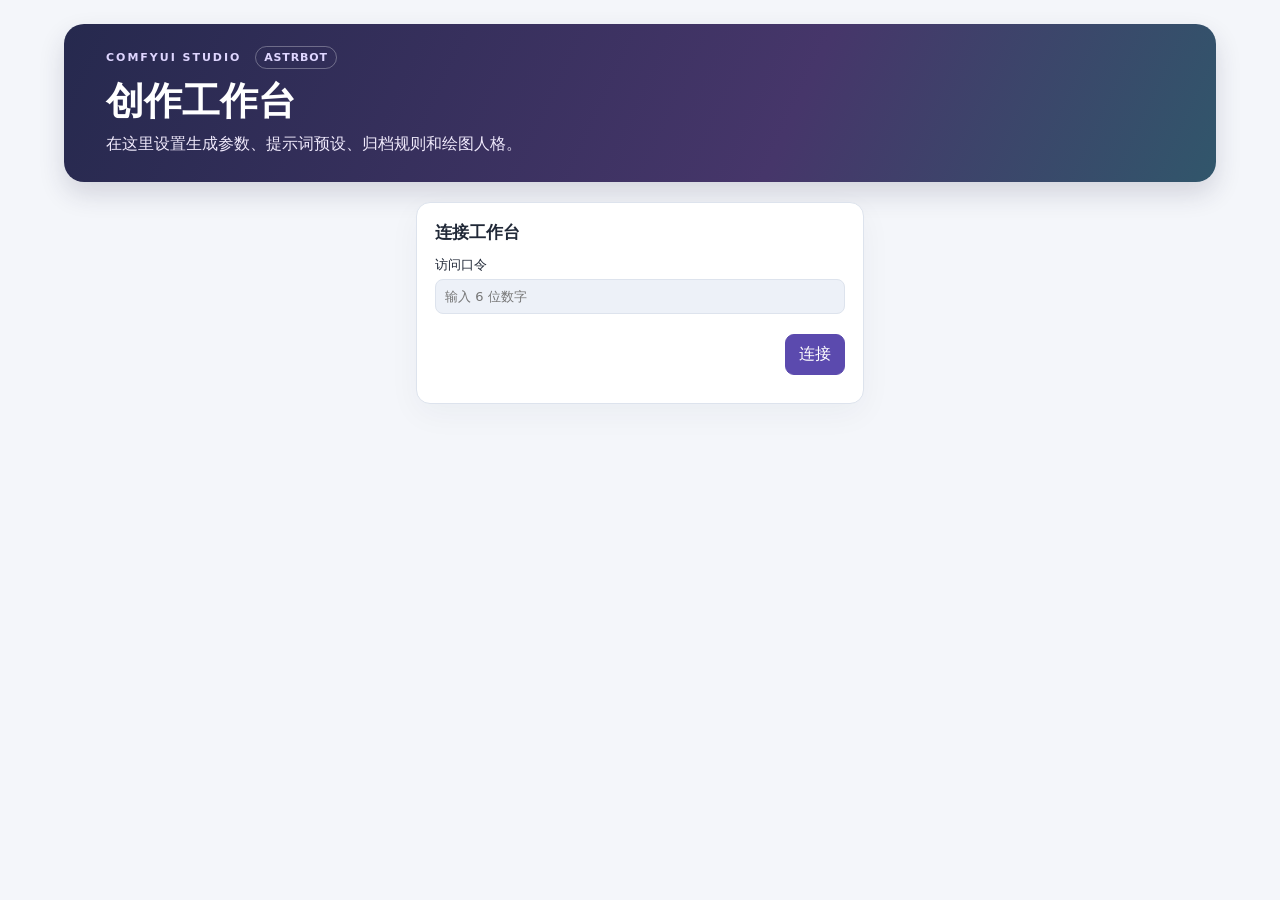
<file: views/anima/index.html>
<!doctype html>
<html lang="zh-CN">
<head>
  <meta charset="utf-8">
  <meta name="viewport" content="width=device-width, initial-scale=1">
  <title>ComfyUI 工作台</title>
  <link rel="stylesheet" href="./style.css">
</head>
<body>
  <main>
    <header class="hero">
      <p class="eyebrow">COMFYUI STUDIO <span>ASTRBOT</span></p>
      <h1>创作工作台</h1>
      <p>在这里设置生成参数、提示词预设、归档规则和绘图人格。</p>
    </header>
    <section id="remote-login" hidden>
      <h2>连接工作台</h2>
      <form id="remote-login-form">
        <label class="field">访问口令
          <input id="remote-token" type="password" inputmode="numeric" autocomplete="current-password"
            placeholder="输入 6 位数字" maxlength="128" required>
        </label>
        <p id="remote-login-status" role="alert"></p>
        <footer><button class="primary" type="submit">连接</button></footer>
      </form>
    </section>
    <div class="workspace" id="workspace">
      <aside class="workflow-nav" aria-label="工作流导航">
        <p class="nav-label">工作流</p>
        <select id="remote-workflow" aria-label="选择工作流" hidden></select>
        <nav id="workflow-list" aria-label="工作流列表"></nav>
      </aside>
      <aside class="management-nav" aria-label="工作台管理">
        <p class="nav-label">管理</p>
        <nav id="management-list" aria-label="管理选项">
          <button type="button" id="open-exports" class="workflow-tab" aria-controls="exports">导入导出</button>
          <button type="button" id="open-archive" class="workflow-tab">图片归档</button>
          <button type="button" id="open-persona" class="workflow-tab" aria-controls="persona">绘图人格</button>
          <button type="button" id="open-lora-order" class="workflow-tab" aria-controls="lora-order">LoRA 编号</button>
          <button type="button" id="open-presets" class="workflow-tab" aria-controls="presets">提示词预设</button>
          <button type="button" id="open-image-review" class="workflow-tab" aria-controls="image-review">待评价图片</button>
          <button type="button" id="open-image-gallery" class="workflow-tab" aria-controls="image-gallery">收藏图集</button>
          <button type="button" id="open-pass-gallery" class="workflow-tab" aria-controls="image-gallery">Pass 图集</button>
          <button type="button" id="open-control-gallery" class="workflow-tab" aria-controls="control-gallery">控制图集</button>
          <button type="button" id="open-videos" class="workflow-tab" aria-controls="videos">生成视频</button>
          <button type="button" id="open-create-task" class="workflow-tab" aria-controls="create-task">新建任务</button>
          <button type="button" id="open-queue" class="workflow-tab" aria-controls="queue">任务队列</button>
          <button type="button" id="remote-logout" class="workflow-tab" hidden>退出远程工作台</button>
        </nav>
      </aside>
      <div class="workspace-main">
        <p id="status" role="status" aria-live="polite">正在读取工作流…</p>
        <form id="settings" hidden>
          <div class="panel-heading">
            <div><span id="workflow-kind" class="pill"></span><h2 id="workflow-title"></h2></div>
            <div class="row-actions">
              <button type="button" id="show-unsaved" hidden>未保存</button>
              <button type="button" id="discard" hidden>放弃修改</button>
            </div>
          </div>
          <p id="workflow-note" class="section-note" hidden></p>
          <section id="workflow-config-settings">
            <h2>工作流配置</h2>
            <label class="field">已保存的配置<select id="workflow-config-name"></select></label>
            <footer>
              <button type="button" id="rename-workflow-config" disabled>重命名</button>
              <button type="button" id="save-workflow-config" disabled>另存当前参数</button>
              <button type="button" id="delete-workflow-config" disabled>删除配置</button>
            </footer>
            <small class="section-note">选择后直接加载。保存设置时会同步更新选中的配置。</small>
          </section>
          <section>
            <h2>命令简称</h2>
            <label class="field">工作流简称
              <input id="workflow-alias" maxlength="32" placeholder="留空使用默认简称">
            </label>
            <footer><button type="button" id="workflow-alias-save">保存简称</button></footer>
            <small id="workflow-alias-example"></small>
          </section>
      <section>
        <h2 id="prompt-settings-title">提示词与种子</h2>
        <label id="prefix-setting" class="field">正向提示词前缀
          <textarea id="prefix" rows="2" maxlength="4000" placeholder="可留空，或填写常用风格标签"></textarea>
        </label>
        <label class="toggle"><input type="checkbox" id="fixed"> 使用面板里的固定种子</label>
        <small id="seed-note">随机模式每次生成使用新种子。负向提示词与种子数值可在下方调整。</small>
        <div class="grid" id="sweep-lora-setting" hidden>
          <label class="field">人物 LoRA 扫图目录
            <select id="sweep-lora-family"></select>
          </label>
        </div>
      </section>
      <section id="reference-settings">
        <h2>图生图参考图</h2>
        <p>默认从 QQ 读取图生图和 ControlNet 参考图。同时启用时共用所选图片。</p>
        <label class="field">图片来源
          <select id="reference-source">
            <option value="auto">优先 QQ 附图，没图时用面板参考图</option>
            <option value="qq">仅用 QQ 当前消息或引用图片</option>
            <option value="local">仅用面板参考图</option>
          </select>
        </label>
        <small>同一条消息附图，或回复图片并发送指令。选择本机素材时，可调整节点 #21 和 #129。</small>
      </section>
      <section id="anima-branches">
        <h2>工作流分支</h2>
        <p>勾选后点「保存设置」，下次打开会保留已保存的分支。关闭分支时会保留它的参数。</p>
        <details>
          <summary id="branch-summary">分支开关</summary>
          <div id="branches" class="grid"></div>
          <footer><button type="submit" class="primary" id="save-branches">保存设置</button></footer>
        </details>
        <details id="branch-dependencies">
          <summary>分支与模型</summary>
          <p>逐个试开启分支，检查已保存配置能否导出以及本机是否识别所需模型和素材。检查不会生成图片。</p>
          <button type="button" id="check-branches">检查全部分支</button>
          <p id="branch-check-status" role="status" aria-live="polite"></p>
          <p id="branch-models"></p>
          <div class="branch-table" id="branch-report" hidden>
            <table>
              <thead><tr><th scope="col">分支</th><th scope="col">检查结果</th><th scope="col">模型 / 素材</th></tr></thead>
              <tbody id="branch-rows"></tbody>
            </table>
          </div>
        </details>
      </section>
      <section>
        <h2>节点参数 <span id="count"></span></h2>
        <label class="toggle" id="dormant-control"><input type="checkbox" id="show-dormant"> 显示旁路分支的参数</label>
        <label class="field parameter-search">查找参数
          <input type="search" id="filter" placeholder="例如：宽度、CFG、节点编号">
        </label>
        <button type="button" id="parameter-layout-open">调整参数布局</button>
        <div id="nodes"></div>
        <p id="parameter-empty" hidden>没有匹配的参数。</p>
      </section>
      <footer>
        <button type="button" id="sync">同步 ComfyUI 画布</button>
        <button type="submit" class="primary" id="save">保存设置</button>
      </footer>
        </form>
        <form id="archive" hidden>
          <div class="panel-heading">
            <div><span class="pill">图片输出</span><h2>图片归档</h2></div>
          </div>
          <section>
            <p>正向提示词出现标签时，按下方从上到下第一条匹配规则保存。标签不区分大小写，匹配后从绘图提示词中移除。</p>
            <p>在 QQ 回复一张图片并发送 <code>/comfy archive fav</code>，可把生成图移入 <code>favourite</code>。同一用户在本会话中排在收藏图片前面的待评价图会移入 <code>pass</code>。</p>
            <label class="field archive-default">未命中时的文件夹
              <input id="archive-default" maxlength="64" required>
            </label>
            <div id="archive-rows"></div>
            <button type="button" id="archive-add">＋ 添加规则</button>
            <small class="section-note">只填单层文件夹名称，例如 SFW 或 风景。规则用于 ComfyUI 原图和 AstrBot 回传缓存。</small>
          </section>
          <footer><button class="primary" type="submit" id="archive-save">保存归档规则</button></footer>
        </form>
        <form id="persona" hidden>
          <div class="panel-heading">
            <div><span class="pill">AI 绘图</span><h2>绘图人格</h2></div>
            <button type="button" id="persona-reload">重新读取文件</button>
          </div>
          <section>
            <p>这里的提示词会附加到 AstrBot 当前使用的人格中。保存后，下次 AI 对话生效。</p>
            <label class="field">绘图提示词
              <textarea id="persona-text" rows="18" maxlength="16000" spellcheck="false" required></textarea>
            </label>
            <small class="section-note" id="persona-path"></small>
          </section>
          <footer>
            <button type="button" id="persona-default">载入默认提示词</button>
            <button class="primary" type="submit" id="persona-save">保存提示词</button>
          </footer>
        </form>
        <div id="lora-order" hidden>
          <div class="panel-heading">
            <div><span class="pill">QQ 快捷调用</span><h2>LoRA 编号</h2></div>
            <button type="button" id="lora-order-refresh">刷新目录</button>
          </div>
          <section>
            <div class="order-heading">
              <div>
                <div class="row-actions order-filters">
                  <label class="field">模型目录<select id="lora-family"></select></label>
                  <label class="field">显示分类
                    <select id="lora-order-category">
                      <option value="">全部</option>
                      <option value="C">人物（C）</option>
                      <option value="S">风格（S）</option>
                      <option value="O">其他（O）</option>
                    </select>
                  </label>
                </div>
                <p>点击 LoRA 名称可编辑分类和附带提示词。拖动或点击箭头可调整组内编号。</p>
              </div>
              <span id="lora-order-count" class="pill"></span>
            </div>
            <div id="lora-order-list"></div>
            <small class="section-note" id="lora-order-help"></small>
          </section>
        </div>
        <dialog id="lora-tag-dialog" aria-labelledby="lora-tag-title">
          <h2 id="lora-tag-title">LoRA 设置</h2>
          <p id="lora-tag-name"></p>
          <small id="lora-tag-hash" class="section-note"></small>
          <form id="lora-tag-form">
            <label class="field">LoRA 分类
              <select id="lora-category">
                <option value="C">人物（C）</option>
                <option value="S">风格（S）</option>
                <option value="O">其他（O）</option>
              </select>
            </label>
            <label class="field">默认权重
              <input id="lora-default-strength" type="number" min="-100" max="100" step="any" required>
              <small>命令省略权重时和遍历 LoRA 时使用。</small>
            </label>
            <label class="field">随正向提示词发送
              <textarea id="lora-tag-text" rows="4" maxlength="1000" spellcheck="false" placeholder="例如 watercolor, soft lighting"></textarea>
            </label>
            <small class="section-note" id="lora-tag-default"></small>
            <small class="section-note">留空保存可停用插件补词。恢复默认可重新使用 LoRA 自带的触发词。</small>
            <p id="lora-tag-error" role="alert" class="error" hidden></p>
            <footer>
              <button type="button" id="lora-tag-cancel">取消</button>
              <button type="button" id="lora-tag-reset">恢复默认</button>
              <button type="submit" class="primary" id="lora-tag-save">保存设置</button>
            </footer>
          </form>
        </dialog>
        <div id="presets" hidden>
          <div class="panel-heading">
            <div><span class="pill">绘图提示词</span><h2>提示词预设</h2></div>
            <div class="row-actions">
              <button type="button" id="preset-reload" hidden>重新读取文件</button>
            </div>
          </div>
          <section>
            <h2>用户预设库</h2>
            <label class="field">选择已有用户
              <select id="preset-account"></select>
            </label>
            <div class="grid">
              <label class="field">平台实例 ID<input id="preset-platform" placeholder="例如 aiocqhttp" maxlength="80"></label>
              <label class="field">用户 ID<input id="preset-user" placeholder="例如 QQ 号" maxlength="100"></label>
            </div>
            <footer><button type="button" id="preset-open-account">打开用户预设库</button></footer>
            <small class="section-note">QQ 用户可私聊发送 /comfy prompt preset 获取账号标识，冒号前是平台实例 ID，后面是用户 ID。</small>
          </section>
          <form id="preset-form" hidden>
          <section>
            <div class="order-heading">
              <div>
                <h2 id="preset-account-title"></h2>
                <p>点击名称编辑。拖动手柄或点击箭头，可调整编号并自动保存。</p>
              </div>
              <button type="button" id="preset-new">＋ 新建预设</button>
            </div>
            <ol id="preset-list" class="order-list" aria-label="提示词预设编号"></ol>
            <nav id="preset-pages" class="image-pages" aria-label="提示词预设分页" hidden>
              <button type="button" id="preset-page-prev">上一页</button>
              <select id="preset-page" aria-label="提示词预设页码"></select>
              <button type="button" id="preset-page-next">下一页</button>
            </nav>
            <div class="preset-preview">
              <button type="button" id="preset-preview-open" aria-label="查看预设预览大图" hidden>
                <img id="preset-preview-image" alt="提示词预设的效果图">
              </button>
              <div>
                <strong>效果预览</strong>
                <p id="preset-preview-status" role="status"></p>
                <div class="row-actions">
                  <button type="button" id="preset-preview-select">从收藏选图</button>
                  <button type="button" id="preset-preview-clear" hidden>移除预览</button>
                </div>
              </div>
            </div>
            <div class="grid">
              <label class="field wide">预设名称
                <input id="preset-name" maxlength="64" placeholder="例如：水彩 人像" required>
              </label>
              <label class="field wide">正向提示词
                <textarea id="preset-positive" rows="6" maxlength="8000" spellcheck="false" required></textarea>
              </label>
              <label class="field wide">负向提示词（可选）
                <textarea id="preset-negative" rows="4" maxlength="8000" spellcheck="false" placeholder="留空沿用工作流的负向提示词"></textarea>
              </label>
            </div>
            <details id="prompt-tag-picker" class="compact-disclosure">
              <summary><strong>提示词词库</strong><small>查词和预览</small></summary>
              <p class="section-note">长按词条或加词按钮查看缩略图，点按词名也能预览。点「＋正向」或「＋负向」可直接加词。</p>
              <div class="grid">
                <label class="field">搜索标签<input type="search" id="prompt-tag-search" placeholder="例如 水彩、柔光、watermark" maxlength="120"></label>
                <label class="field">分类<select id="prompt-tag-category"><option value="">全部分类</option></select></label>
              </div>
              <p id="prompt-tag-status" role="status" aria-live="polite"></p>
              <ul id="prompt-tag-results" class="prompt-tag-results"></ul>
              <button type="button" id="prompt-tag-more" hidden>查看更多</button>
              <p class="section-note" id="prompt-tag-directory"></p>
              <p class="section-note" id="prompt-tag-warnings" role="status" hidden></p>
              <button type="button" id="prompt-tag-reload">重新读取词库</button>
            </details>
            <div id="preset-usage">
              <small class="section-note">预设所属用户可发送 <code id="preset-command">/comfy gen --preset "水彩 人像"</code></small>
              <small class="section-note">可在预设编号或名称后补充本次画面。直接填写带权重的 Prompt 时，加上 <code>--raw</code> 可保留补充内容的原文。</small>
            </div>
            <small class="section-note" id="preset-path"></small>
          </section>
          <footer>
            <button type="button" id="preset-discard" hidden>放弃修改</button>
            <button type="submit" class="primary" id="preset-save">保存预设</button>
          </footer>
          </form>
        </div>
        <dialog id="prompt-tag-preview" aria-labelledby="prompt-tag-preview-title">
          <h2 id="prompt-tag-preview-title"></h2>
          <p id="prompt-tag-preview-label"></p>
          <img id="prompt-tag-preview-image" hidden alt="">
          <p id="prompt-tag-preview-status" role="status"></p>
          <footer>
            <button type="button" id="prompt-tag-preview-close" autofocus>关闭</button>
            <button type="button" id="prompt-tag-preview-positive">＋正向</button>
            <button type="button" id="prompt-tag-preview-negative">＋负向</button>
          </footer>
        </dialog>
        <dialog id="preset-conflict" aria-labelledby="preset-conflict-title">
          <h2 id="preset-conflict-title">发现同名预设</h2>
          <p id="preset-conflict-progress"></p>
          <div id="preset-comparison"></div>
          <form method="dialog">
            <footer>
              <button value="cancel" autofocus>取消导入</button>
              <button value="existing">保留现有版</button>
              <button class="primary" value="incoming">用导入版覆盖</button>
            </footer>
          </form>
        </dialog>
        <div id="exports" hidden>
          <div class="panel-heading"><h2>导入导出</h2></div>
          <section>
            <h2>工作流</h2>
            <label class="field">选择要导出的单个工作流<select id="export-workflow-name"></select></label>
            <footer>
              <button type="button" id="export-workflow">导出工作流 JSON</button>
              <button type="button" id="export-workflows">导出全部工作流 ZIP</button>
            </footer>
            <small class="section-note">工作流文件包含已保存的参数，ZIP 还包含 Anima T2I 画布。</small>
            <label class="toggle"><input type="checkbox" id="replace-workflows"> 导入时覆盖同名工作流</label>
            <footer>
              <button type="button" id="import-workflows">导入工作流 JSON 或 ZIP</button>
              <button type="button" id="open-workflow-directory" hidden>打开工作流目录</button>
            </footer>
            <input type="file" id="workflow-import-file" accept=".json,.zip,application/json,application/zip" hidden>
          </section>
          <section>
            <h2>工作流配置</h2>
            <div class="grid">
              <label class="field">工作流<select id="transfer-config-workflow"></select></label>
              <label class="field">要导出的配置<select id="transfer-config-name"></select></label>
            </div>
            <footer>
              <button type="button" id="import-workflow-config">导入配置 JSON</button>
              <button type="button" id="export-workflow-config" disabled>导出配置 JSON</button>
            </footer>
            <small class="section-note">导入后可在对应工作流里应用。同名配置会自动加上序号。</small>
            <input type="file" id="workflow-config-file" accept=".json,application/json" hidden>
          </section>
          <section>
            <h2>提示词预设</h2>
            <label class="field">预设所属用户<select id="export-preset-account"></select></label>
            <details>
              <summary>使用其他 QQ 账号</summary>
              <div class="grid">
                <label class="field">平台实例 ID<input id="transfer-preset-platform" placeholder="例如 aiocqhttp" maxlength="80"></label>
                <label class="field">用户 ID<input id="transfer-preset-user" placeholder="例如 QQ 号" maxlength="100"></label>
              </div>
              <button type="button" id="transfer-preset-account">选择此账号</button>
            </details>
            <footer>
              <button type="button" id="preset-import" disabled>导入提示词预设 JSON</button>
              <button type="button" id="export-presets" disabled>导出提示词预设 JSON</button>
            </footer>
            <input type="file" id="preset-file" accept=".json,application/json" hidden>
          </section>
          <section>
            <h2>常用命令</h2>
            <label class="toggle"><input type="checkbox" id="replace-commands"> 导入时覆盖同名命令</label>
            <footer>
              <button type="button" id="import-commands">导入常用命令 JSON</button>
              <button type="button" id="export-commands">导出常用命令 JSON</button>
            </footer>
            <input type="file" id="commands-import-file" accept=".json,application/json" hidden>
          </section>
          <section>
            <h2>LoRA 附带词</h2>
            <label class="field">LoRA 文件夹<select id="export-lora-family"></select></label>
            <footer>
              <button type="button" id="lora-tags-import">导入附带词 JSON</button>
              <button type="button" id="export-lora-tags">导出附带词 JSON</button>
            </footer>
            <small class="section-note">按模型文件的 SHA-256 合并，同一哈希以导入词为准。缺少对应模型的记录也会保留。</small>
            <input type="file" id="lora-tags-file" accept=".json,application/json" hidden>
          </section>
          <section>
            <h2>图集</h2>
            <label class="field">要导出的图集
              <select id="export-gallery-selection">
                <optgroup label="生成图">
                  <option value="images/favourite">收藏图集</option>
                  <option value="images/pass">Pass 图集</option>
                  <option value="images/unevaluate">待评价图片</option>
                </optgroup>
                <optgroup label="控制图">
                  <option value="controls/favourite">收藏控制图</option>
                  <option value="controls/pass">Pass 控制图</option>
                  <option value="controls/unevaluated">待评价控制图</option>
                </optgroup>
              </select>
            </label>
            <footer><button type="button" id="export-gallery">导出原图 ZIP</button></footer>
          </section>
        </div>
        <div id="image-review" hidden>
          <div class="panel-heading">
            <div><h2>待评价图片</h2><small id="image-review-count"></small></div>
            <button type="button" id="image-review-refresh">刷新</button>
          </div>
          <div id="image-review-filter-slot">
            <details id="image-filters">
              <summary aria-label="筛选图片" title="筛选图片">
                <span class="filter-icon" aria-hidden="true"><i></i><i></i><i></i></span>
                <span id="image-filter-count" hidden></span>
              </summary>
              <div class="image-filter-panel">
                <div class="row-actions">
                  <label class="field">搜索筛选项 <input type="search" id="image-filter-search" autocomplete="off"></label>
                  <button type="button" id="image-filter-clear" disabled>清除筛选</button>
                </div>
                <small>跨类同时匹配，同类默认任选。</small>
                <label class="image-lora-match"><input type="checkbox" id="image-lora-match"> 匹配全部所选 LoRA</label>
                <p id="image-filter-status" role="status" hidden></p>
                <div id="image-filter-options"></div>
              </div>
            </details>
          </div>
          <p id="image-review-empty" hidden>暂无待评价图片。</p>
          <div id="image-review-jobs"></div>
          <nav id="image-review-pages" class="image-pages" aria-label="待评价任务分页" hidden></nav>
        </div>
        <div id="videos" hidden>
          <div class="panel-heading">
            <h2>生成视频</h2>
            <button type="button" id="videos-refresh">刷新</button>
          </div>
          <div id="videos-list"></div>
          <p id="videos-empty" hidden>暂无生成的视频。</p>
          <footer>
            <button type="button" id="videos-prev" disabled>上一页</button>
            <small id="videos-page"></small>
            <button type="button" id="videos-next" disabled>下一页</button>
          </footer>
        </div>
        <div id="image-gallery" hidden>
          <div class="panel-heading">
            <h2 id="image-gallery-title">收藏图集</h2>
            <label class="field">图片分类
              <select id="image-gallery-rating">
                <option value="">全部</option>
                <option value="SFW">SFW</option>
                <option value="NSFW">NSFW</option>
              </select>
            </label>
          </div>
          <div class="row-actions">
            <div id="image-gallery-filter-slot"></div>
            <button type="button" id="image-gallery-thumbnails">生成缺失缩略图</button>
          </div>
          <p id="image-gallery-thumbnail-status" role="status"></p>
          <div id="image-gallery-grid" class="review-grid"></div>
          <p id="image-gallery-empty" hidden>暂无收藏图片。</p>
          <nav id="image-gallery-pages" class="image-pages" aria-label="图集分页" hidden></nav>
        </div>
        <template id="image-page-controls">
          <button type="button" data-page-step="-1" disabled>上一页</button>
          <div class="image-page-numbers" data-page-numbers></div>
          <button type="button" data-page-step="1" disabled>下一页</button>
          <form class="image-page-jump">
            <label>页码 <input type="number" min="1" step="1" inputmode="numeric" required></label>
            <button type="submit">跳转</button>
          </form>
        </template>
        <div id="control-gallery" hidden>
          <div class="panel-heading">
            <h2>控制图集</h2>
            <button type="button" id="control-gallery-refresh">刷新</button>
          </div>
          <label class="field queue-mode">状态
            <select id="control-gallery-state">
              <option value="unevaluated">待评价</option><option value="favourite">收藏</option><option value="pass">Pass</option>
            </select>
          </label>
          <p id="control-gallery-status" role="status"></p>
          <div id="control-gallery-grid" class="review-grid"></div>
          <nav id="control-gallery-pages" class="image-pages" aria-label="控制图集分页" hidden></nav>
        </div>
        <dialog id="control-preview" class="image-resource-dialog" aria-labelledby="control-preview-title">
          <div class="panel-heading">
            <h2 id="control-preview-title">控制图预览</h2>
            <form method="dialog"><button autofocus>关闭</button></form>
          </div>
          <div id="control-preview-asset"></div>
        </dialog>
        <dialog id="image-original" aria-labelledby="image-original-title">
          <div class="panel-heading">
            <h2 id="image-original-title">原图</h2>
            <div class="row-actions">
              <button type="button" id="image-original-download" class="image-download" aria-label="下载原图" title="下载原图" hidden>↓</button>
              <button type="button" id="image-original-favourite" class="primary" hidden>收藏</button>
              <button type="button" id="image-original-pass" hidden>跳过</button>
              <button type="button" id="image-original-move" hidden></button>
              <form method="dialog"><button autofocus>关闭</button></form>
            </div>
          </div>
          <div id="image-original-navigation" hidden>
            <div class="image-page-numbers">
              <button type="button" id="image-original-prev" aria-label="上一张">← 上一张</button>
              <small id="image-original-position" role="status"></small>
              <button type="button" id="image-original-next" aria-label="下一张">下一张 →</button>
            </div>
            <nav id="image-original-pages" class="image-pages" aria-label="预览分页" hidden></nav>
          </div>
          <p id="image-original-status" role="status"></p>
          <dl id="image-generation-info" class="image-generation-info" hidden></dl>
          <div class="image-original-pair">
            <div class="image-original-result"><img id="image-original-file" alt="" hidden></div>
            <div id="image-original-controls" hidden></div>
          </div>
        </dialog>
        <dialog id="image-delete-dialog" aria-labelledby="image-delete-title">
          <h2 id="image-delete-title">删除图片</h2>
          <p id="image-delete-name"></p>
          <p>删除归档中的原图后无法在工作台恢复。</p>
          <p id="image-delete-status" role="status"></p>
          <footer>
            <form method="dialog"><button id="image-delete-cancel">取消</button></form>
            <button type="button" id="image-delete-confirm" class="primary">确认删除</button>
          </footer>
        </dialog>
        <div id="create-task" hidden>
          <div class="panel-heading">
            <h2>新建任务</h2>
            <button type="button" id="create-open-queue">任务队列</button>
          </div>
          <p id="create-task-status" role="status" aria-live="polite"></p>
          <section>
            <label class="field queue-mode">添加方式
              <select id="queue-create-mode">
                <option value="simple">简易添加</option>
                <option value="command">命令添加</option>
              </select>
            </label>
            <form id="remote-command-form" hidden>
              <div class="grid">
                <label class="field">常用命令<select id="queue-command-template"></select></label>
                <label class="field">模板名称
                  <input id="queue-command-template-name" maxlength="64" placeholder="为当前命令取个名字">
                </label>
                <div class="row-actions wide">
                  <button type="button" id="queue-command-template-save">保存模板</button>
                  <button type="button" id="queue-command-template-delete" disabled>删除所选模板</button>
                </div>
                <label class="field wide">命令
                  <textarea id="queue-command-text" name="command" rows="3" maxlength="16000" required spellcheck="false"
                    placeholder='/comfy gen --wf wai watercolor landscape'></textarea>
                </label>
                <label class="field">预设所属用户<select id="remote-command-account" name="account"></select></label>
              </div>
              <small class="section-note">支持 gen、lora、sweep 和 --help。用 --wf v40 或 --wf t2i 时，可在下方设置生成或遍历任务的 ControlNet。</small>
              <footer><button type="submit" class="primary" id="remote-command-send">提交命令</button></footer>
            </form>
            <form id="queue-form" hidden>
              <div class="grid">
                <label class="field">工作流<select id="queue-workflow" required></select></label>
                <label class="field">预设所属用户<select id="queue-preset-account"></select></label>
                <label class="field">提示词预设<select id="queue-preset"></select></label>
                <label class="field wide">正向提示词或本次补充
                  <textarea id="queue-positive" rows="4" maxlength="8000" spellcheck="false"></textarea>
                </label>
                <label class="field wide">负向提示词
                  <textarea id="queue-negative" rows="2" maxlength="8000" placeholder="留空沿用预设或工作流"></textarea>
                </label>
                <label class="field">生成批次
                  <input type="number" id="queue-count" value="1" min="1" step="1" required>
                </label>
              </div>
              <details id="queue-lora" class="queue-lora" hidden>
                <summary>LoRA <span id="queue-lora-summary"></span></summary>
                <div class="queue-lora-picker">
                  <label class="field">用法
                    <select id="queue-lora-mode"><option value="stack">叠加</option><option value="sweep">逐个遍历</option></select>
                  </label>
                  <label class="field">选择 LoRA<select id="queue-lora-choice"></select></label>
                  <button type="button" id="queue-lora-add" disabled>添加</button>
                </div>
                <small id="queue-lora-hint" class="section-note" hidden>未指定 LoRA 时遍历目录内的全部人物 LoRA。同一批次共用一个种子。</small>
                <div id="queue-lora-rows"></div>
                <small id="queue-lora-status" role="status"></small>
              </details>
              <div id="queue-controlnets" hidden>
                <h3>ControlNet</h3>
                <div id="queue-controlnet-branches"></div>
              </div>
              <template id="queue-controlnet-branch">
                <fieldset class="queue-controlnet-branch">
                  <legend></legend>
                  <label class="field queue-mode">分支设置
                    <select data-control-enabled>
                      <option value="">沿用工作流</option><option value="on">本次启用</option><option value="off">本次关闭</option>
                    </select>
                  </label>
                  <div data-control-fields hidden>
                    <div class="grid">
                      <label class="field">控制类型 <select data-control-type></select></label>
                      <label class="field">处理方式 <select data-control-mode></select></label>
                    </div>
                    <div class="row-actions control-source-actions">
                      <button type="button" data-control-input>浏览 ComfyUI input</button>
                      <button type="button" data-control-input-web hidden>网页预览</button>
                      <button type="button" data-control-asset>从控制图集选择</button>
                      <button type="button" data-control-upload>上传本地图片</button>
                      <button type="button" data-control-clear hidden>清除图片</button>
                      <input type="file" accept="image/png,image/jpeg,image/webp,image/gif" hidden>
                    </div>
                    <small data-control-source role="status"></small>
                  </div>
                </fieldset>
              </template>
              <small class="section-note">多批次会分别入队，任务可单独取消。提示词按原文提交。超时从 ComfyUI 接收任务后计时，包含 ComfyUI 内的排队和执行。</small>
              <footer><button type="submit" class="primary" id="queue-add">加入队列</button></footer>
            </form>
            <div class="field queue-reference" id="queue-reference" hidden>参考图
              <div class="row-actions">
                <button type="button" id="queue-reference-open">从收藏选图</button>
                <button type="button" id="queue-reference-upload">本地图片</button>
                <button type="button" id="queue-reference-edit" disabled>编辑遮罩</button>
                <button type="button" id="queue-reference-remove-mask" hidden>移除遮罩编辑</button>
                <button type="button" id="queue-reference-clear" hidden>清除图片</button>
              </div>
              <input type="hidden" id="queue-reference-id">
              <input id="queue-reference-file" type="file" accept="image/png,image/jpeg,image/webp,image/gif" hidden>
              <small id="queue-reference-status" role="status"></small>
            </div>
          </section>
        </div>
        <div id="queue" hidden>
          <div class="panel-heading">
            <h2>任务队列</h2>
            <div class="row-actions">
              <button type="button" id="queue-open-create" class="primary">新建任务</button>
              <button type="button" id="queue-refresh">刷新队列</button>
              <button type="button" id="queue-cancel-all" disabled>取消全部任务</button>
            </div>
          </div>
          <p id="queue-status" role="status" aria-live="polite"></p>
          <section>
            <h2 id="queue-summary">当前队列</h2>
            <div id="queue-active"></div>
          </section>
          <details class="compact-disclosure">
            <summary><strong>QQ 任务等待超时</strong></summary>
            <form id="queue-qq-timeout-form">
              <div class="grid">
                <label class="field">工作流<select id="queue-qq-workflow" required></select></label>
                <label class="field">超时（秒）
                  <input type="number" id="queue-qq-timeout" step="1" aria-describedby="queue-qq-timeout-note" disabled>
                  <small id="queue-qq-timeout-note">正在读取当前设置…</small>
                </label>
              </div>
              <small class="section-note">应用于该工作流之后从 QQ 和网页提交的任务。留空恢复默认值。</small>
              <footer><button type="submit" class="primary" id="queue-qq-timeout-save" disabled>保存等待超时</button></footer>
            </form>
          </details>
          <section>
            <h2>最近任务</h2>
            <div id="queue-recent"></div>
          </section>
          </div>
          <dialog id="queue-reference-picker" aria-labelledby="queue-reference-title">
            <div class="panel-heading">
              <h2 id="queue-reference-title">从收藏选择参考图</h2>
              <button type="button" id="queue-reference-close" autofocus>关闭</button>
            </div>
            <label class="field">分类
              <select id="queue-reference-rating">
                <option value="">全部</option><option value="SFW">SFW</option><option value="NSFW">NSFW</option>
              </select>
            </label>
            <p id="queue-reference-note" role="status"></p>
            <div class="review-grid" id="queue-reference-grid"></div>
            <footer>
              <button type="button" id="queue-reference-prev" disabled>上一页</button>
              <button type="button" id="queue-reference-next" disabled>下一页</button>
            </footer>
          </dialog>
          <dialog id="task-resource-picker" class="image-resource-dialog" aria-labelledby="task-resource-title">
            <div class="panel-heading">
              <h2 id="task-resource-title"></h2>
              <form method="dialog"><button autofocus>关闭</button></form>
            </div>
            <nav id="task-resource-path" class="row-actions" aria-label="当前目录"></nav>
            <label class="field queue-mode" id="task-resource-state-field" hidden>状态
              <select id="task-resource-state">
                <option value="unevaluated">待评价</option><option value="favourite" selected>收藏</option><option value="pass">Pass</option>
              </select>
            </label>
            <p id="task-resource-status" role="status"></p>
            <div id="task-resource-preview" hidden>
              <img id="task-resource-image" alt="">
              <p id="task-resource-preview-status" role="status"></p>
              <div class="row-actions">
                <button type="button" id="task-resource-back">返回列表</button>
                <button type="button" id="task-resource-choose" class="primary" disabled>使用此图</button>
              </div>
            </div>
            <div id="task-resource-items" class="review-grid"></div>
            <nav id="task-resource-pages" class="image-pages" aria-label="参考素材分页" hidden></nav>
          </dialog>
          <dialog id="queue-cancel-dialog" aria-labelledby="queue-cancel-title">
            <h2 id="queue-cancel-title">取消全部任务？</h2>
            <p>将取消当前队列中等待和处理中的任务。</p>
            <form method="dialog"><footer>
              <button value="" autofocus>返回</button>
              <button value="cancel-all" class="primary">确认取消</button>
            </footer></form>
          </dialog>
      </div>
    </div>
  </main>
  <dialog id="video-dialog" class="video-dialog" aria-labelledby="video-title">
    <h2 id="video-title"></h2>
    <video id="video-player" controls playsinline preload="metadata" hidden></video>
    <img id="video-animation" alt="" hidden>
    <p id="video-play-status" role="status" hidden></p>
    <footer>
      <button type="button" id="video-close" autofocus>关闭</button>
    </footer>
  </dialog>
  <dialog id="video-delete-dialog" class="video-dialog" aria-labelledby="video-delete-title">
    <h2 id="video-delete-title">删除视频</h2>
    <p id="video-delete-name"></p>
    <p id="video-delete-status" role="status"></p>
    <footer>
      <button type="button" id="video-delete-cancel" autofocus>取消</button>
      <button type="button" id="video-delete-confirm" class="primary">确认删除</button>
    </footer>
  </dialog>
  <dialog id="parameter-layout-dialog" class="image-resource-dialog" aria-labelledby="parameter-layout-title">
    <div class="panel-heading">
      <h2 id="parameter-layout-title">调整参数布局</h2>
      <form method="dialog"><button id="parameter-layout-close" autofocus>关闭</button></form>
    </div>
    <p>拖动把手或使用箭头调整顺序。选择分类和分组可调整其中的参数。</p>
    <h3>分类</h3>
    <ol id="parameter-layout-categories" class="order-list"></ol>
    <h3>分组</h3>
    <ol id="parameter-layout-groups" class="order-list"></ol>
    <h3>参数</h3>
    <ol id="parameter-layout-fields" class="order-list"></ol>
    <p id="parameter-layout-status" role="status"></p>
    <footer><button type="button" id="parameter-layout-save" class="primary" disabled>保存布局</button></footer>
  </dialog>
  <dialog id="workflow-config-dialog">
    <form method="dialog">
      <h2 id="workflow-config-dialog-title"></h2>
      <p id="workflow-config-dialog-note" hidden></p>
      <label class="field" id="workflow-config-title-field">配置名称
        <input id="workflow-config-title" maxlength="64" placeholder="例如 快速出图、精细修复">
      </label>
      <label class="toggle" id="workflow-config-overwrite-field" hidden>
        <input type="checkbox" id="workflow-config-overwrite"> 覆盖同名配置
      </label>
      <footer>
        <button value="cancel" formnovalidate>取消</button>
        <button class="primary" value="confirm" id="workflow-config-confirm">保存</button>
      </footer>
    </form>
  </dialog>
  <div class="workbench-notices">
    <div id="success-notice" class="success-notice" role="status" hidden></div>
    <div id="error-notice" class="error-notice" hidden>
      <p id="error-notice-text" role="alert"></p>
      <button type="button" id="dismiss-error" aria-label="关闭提示">关闭</button>
      <div id="unsaved-actions" hidden>
        <ul id="unsaved-changes" aria-label="未保存的改动"></ul>
        <div class="row-actions">
          <button type="submit" form="settings" class="primary">保存</button>
          <button type="button" id="discard-unsaved">放弃修改</button>
        </div>
      </div>
    </div>
  </div>
  <script type="module" src="./app.js"></script>
</body>
</html>
</file>
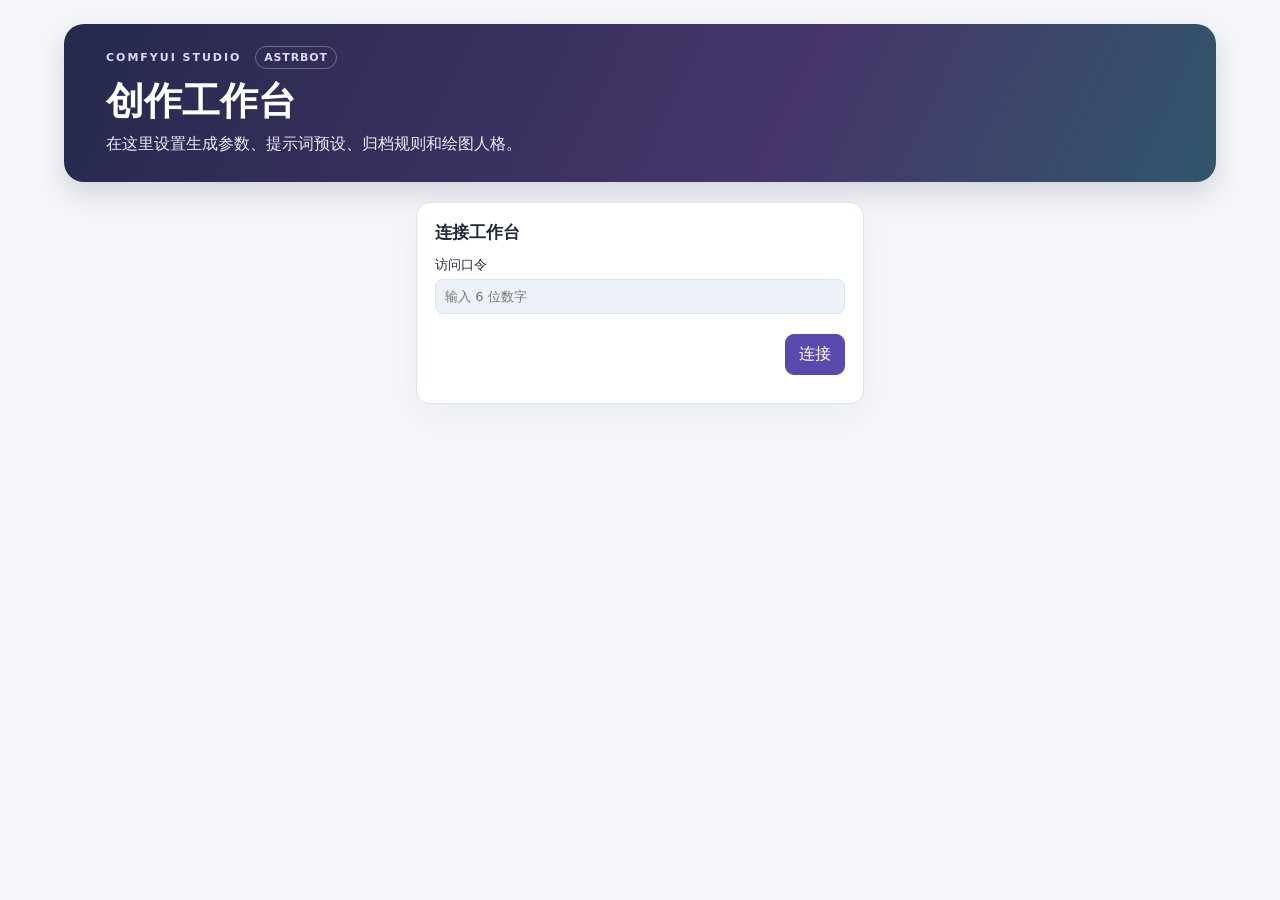
<file: views/workbench/index.html>
<!doctype html>
<html lang="zh-CN">
<head>
  <meta charset="utf-8">
  <meta name="viewport" content="width=device-width, initial-scale=1">
  <title>ComfyUI 工作台</title>
  <link rel="stylesheet" href="./style.css">
  <link rel="stylesheet" href="./h3_toolbox.css">
</head>
<body>
  <main>
    <header class="hero">
      <p class="eyebrow">COMFYUI STUDIO <span>ASTRBOT</span></p>
      <h1>创作工作台</h1>
      <p>在这里设置生成参数、提示词预设、归档规则和绘图人格。</p>
    </header>
    <section id="remote-login" hidden>
      <h2>连接工作台</h2>
      <form id="remote-login-form">
        <label class="field">访问口令
          <input id="remote-token" type="password" inputmode="numeric" autocomplete="current-password"
            placeholder="输入 6 位数字" maxlength="128" required>
        </label>
        <p id="remote-login-status" role="alert"></p>
        <footer><button class="primary" type="submit">连接</button></footer>
      </form>
    </section>
    <div class="workspace" id="workspace">
      <aside class="workflow-nav" aria-label="工作流导航">
        <p class="nav-label">工作流</p>
        <select id="remote-workflow" aria-label="选择工作流" hidden></select>
        <nav id="workflow-list" aria-label="工作流列表"></nav>
      </aside>
      <aside class="management-nav" aria-label="工作台管理">
        <p class="nav-label">管理</p>
        <nav id="management-list" aria-label="管理选项">
          <button type="button" id="open-exports" class="workflow-tab" aria-controls="exports">导入导出</button>
          <button type="button" id="open-archive" class="workflow-tab">图片归档</button>
          <button type="button" id="open-persona" class="workflow-tab" aria-controls="persona">绘图人格</button>
          <button type="button" id="open-lora-order" class="workflow-tab" aria-controls="lora-order">LoRA 编号</button>
          <button type="button" id="open-presets" class="workflow-tab" aria-controls="presets">提示词预设</button>
          <button type="button" id="open-reverse-history" class="workflow-tab" aria-controls="reverse-history">反推记录</button>
          <button type="button" id="open-model-catalog" class="workflow-tab" aria-controls="model-catalog">模型配置指南</button>
          <button type="button" id="open-image-review" class="workflow-tab" aria-controls="image-review">待评价图片</button>
          <button type="button" id="open-image-gallery" class="workflow-tab" aria-controls="image-gallery">收藏图集</button>
          <button type="button" id="open-pass-gallery" class="workflow-tab" aria-controls="image-gallery">Pass 图集</button>
          <button type="button" id="open-hd-gallery" class="workflow-tab" aria-controls="image-gallery">高清图集</button>
          <button type="button" id="open-control-gallery" class="workflow-tab" aria-controls="control-gallery">控制图集</button>
          <button type="button" id="open-controlnet-profiles" class="workflow-tab" aria-controls="controlnet-profiles">ControlNet 配置</button>
          <button type="button" id="open-videos" class="workflow-tab" aria-controls="videos">生成视频</button>
          <button type="button" id="open-create-task" class="workflow-tab" aria-controls="create-task">新建任务</button>
          <button type="button" id="open-queue" class="workflow-tab" aria-controls="queue">任务队列</button>
          <button type="button" id="remote-logout" class="workflow-tab" hidden>退出远程工作台</button>
        </nav>
      </aside>
      <div class="workspace-main">
        <section id="model-catalog" hidden>
          <div class="panel-heading"><h2>模型配置指南</h2><button type="button" data-model-refresh>刷新清单</button></div>
          <p>优先打开模型发布页查看并下载。每个模型可编辑简介和多个链接，发布页打开第一个；已存在状态统一显示按钮。AstrBot 内嵌页在插件电脑的默认浏览器打开，手机独立网页在本机打开。</p>
          <div class="grid"><label class="field">工作流<select data-model-workflow></select></label><label class="field">查找模型<input type="search" data-model-search placeholder="输入模型名、用途或文件夹"></label><label class="field">范围<select data-model-scope><option value="">全部模型</option><option value="required">基础必需</option><option value="optional">分支／可选</option><option value="unknown">来源待核实</option></select></label></div>
          <p class="section-note">存在检查按文件名搜索对应模型目录、子目录及 extra_model_paths.yaml，不代表文件哈希／兼容性已验证。“当前分支依赖”按 API 连线判断，FP8／GGUF 按模式选一套。没有精确直链的模型请打开发布页；预处理器可能首次运行时下载额外权重。</p>
          <p data-model-status role="status"></p><div class="model-catalog-list"></div>
        </section>
        <section id="reverse-history" hidden>
          <div class="panel-heading"><h2>反推记录</h2><button type="button" data-history-refresh>刷新</button></div>
          <p>自动保存成功反推的提示词和对应图片，长期保留，直到手动删除。</p>
          <p data-history-status role="status"></p>
          <div class="reverse-history-list"></div>
          <nav class="image-pages" aria-label="反推记录分页"><button type="button" data-history-prev>上一页</button><span data-history-page></span><button type="button" data-history-next>下一页</button></nav>
        </section>
        <dialog id="reverse-history-image" class="task-info-dialog"><div class="panel-heading"><h2>反推原图</h2><button type="button" data-history-close>关闭</button></div><p role="status"></p><img alt="反推时保存的原图" hidden></dialog>
        <dialog id="reverse-history-delete" class="task-info-dialog"><h2>删除反推记录</h2><p>将删除这条提示词和记录中保存的图片副本，原始图片不受影响。</p><p data-delete-error role="alert"></p><div class="row-actions"><button type="button" data-delete-cancel>取消</button><button type="button" data-delete-confirm>删除</button></div></dialog>
        <p id="status" role="status" aria-live="polite">正在读取工作流…</p>
        <form id="settings" hidden>
          <div class="panel-heading">
            <div><span id="workflow-kind" class="pill"></span><h2 id="workflow-title"></h2></div>
            <div class="row-actions">
              <button type="button" id="show-unsaved" hidden>未保存</button>
              <button type="button" id="discard" hidden>放弃修改</button>
            </div>
          </div>
          <p id="workflow-note" class="section-note" hidden></p>
          <section id="workflow-config-settings">
            <h2>工作流配置</h2>
            <label class="field">已保存的配置<select id="workflow-config-name"></select></label>
            <footer>
              <button type="button" id="apply-workflow-config" disabled>应用配置</button>
              <button type="button" id="rename-workflow-config" disabled>重命名</button>
              <button type="button" id="save-workflow-config" disabled>另存当前参数</button>
              <button type="button" id="delete-workflow-config" disabled>删除配置</button>
            </footer>
            <small class="section-note">选择后直接加载，失败时可重试、重命名或删除。保存设置只更新已成功应用的配置。</small>
          </section>
          <details id="workflow-basics" class="compact-disclosure workflow-basics">
            <summary>基础配置<span>命令、提示词、种子与参考图</span></summary>
            <div class="workflow-basic-grid">
              <div class="workflow-basic-group">
                <h2>命令简称</h2>
                <label class="field">工作流简称
                  <input id="workflow-alias" maxlength="32" placeholder="留空使用默认简称">
                </label>
                <footer><button type="button" id="workflow-alias-save">保存简称</button></footer>
                <small id="workflow-alias-example"></small>
              </div>
              <div class="workflow-basic-group workflow-basic-prompt">
                <h2 id="prompt-settings-title">提示词与种子</h2>
                <label id="prefix-setting" class="field">正向提示词前缀
                  <textarea id="prefix" rows="2" maxlength="4000" placeholder="可留空，或填写常用风格标签"></textarea>
                </label>
                <label class="toggle"><input type="checkbox" id="fixed"> 使用面板里的固定种子</label>
                <small id="seed-note">随机模式每次生成使用新种子。负向提示词与种子数值可在下方调整。</small>
                <div class="grid" id="sweep-lora-setting" hidden>
                  <label class="field">人物 LoRA 扫图目录
                    <select id="sweep-lora-family"></select>
                  </label>
                </div>
              </div>
              <div id="reference-settings" class="workflow-basic-group">
                <h2>图生图参考图</h2>
                <p>默认从 QQ 读取图生图和 ControlNet 参考图。同时启用时共用所选图片。</p>
                <label class="field">图片来源
                  <select id="reference-source">
                    <option value="auto">优先 QQ 附图，没图时用面板参考图</option>
                    <option value="qq">仅用 QQ 当前消息或引用图片</option>
                    <option value="local">仅用面板参考图</option>
                  </select>
                </label>
                <small>同一条消息附图，或回复图片并发送指令。选择本机素材时，可调整节点 #21 和 #129。</small>
              </div>
            </div>
          </details>
      <section id="anima-branches">
        <h2>工作流分支</h2>
        <p>勾选后点「保存设置」，下次打开会保留已保存的分支。关闭分支时会保留它的参数。</p>
        <details>
          <summary id="branch-summary">分支开关</summary>
          <div id="branches" class="grid"></div>
          <footer><button type="submit" class="primary" id="save-branches">保存设置</button></footer>
        </details>
        <details id="branch-dependencies">
          <summary>分支与模型</summary>
          <p>逐个试开启分支，检查已保存配置能否导出以及本机是否识别所需模型和素材。检查不会生成图片。</p>
          <button type="button" id="check-branches">检查全部分支</button>
          <p id="branch-check-status" role="status" aria-live="polite"></p>
          <p id="branch-models"></p>
          <div class="branch-table" id="branch-report" hidden>
            <table>
              <thead><tr><th scope="col">分支</th><th scope="col">检查结果</th><th scope="col">模型 / 素材</th></tr></thead>
              <tbody id="branch-rows"></tbody>
            </table>
          </div>
        </details>
      </section>
      <section>
        <h2>节点参数 <span id="count"></span></h2>
        <label class="toggle" id="dormant-control"><input type="checkbox" id="show-dormant"> 显示旁路分支的参数</label>
        <label class="field parameter-search">查找参数
          <input type="search" id="filter" placeholder="例如：宽度、CFG、节点编号">
        </label>
        <button type="button" id="parameter-layout-open">调整参数布局</button>
        <div id="nodes"></div>
        <p id="parameter-empty" hidden>没有匹配的参数。</p>
      </section>
      <footer>
        <button type="button" id="sync">同步 ComfyUI 画布</button>
        <button type="submit" class="primary" id="save">保存设置</button>
      </footer>
        </form>
        <form id="archive" hidden>
          <div class="panel-heading">
            <div><span class="pill">图片输出</span><h2>图片归档</h2></div>
          </div>
          <section>
            <p>正向提示词出现标签时，按下方从上到下第一条匹配规则保存。标签不区分大小写，匹配后从绘图提示词中移除。</p>
            <p>在 QQ 回复一张图片并发送 <code>/comfy archive fav</code>，可把生成图移入 <code>favourite</code>。同一用户在本会话中排在收藏图片前面的待评价图会移入 <code>pass</code>。</p>
            <label class="field archive-default">未命中时的文件夹
              <input id="archive-default" maxlength="64" required>
            </label>
            <div id="archive-rows"></div>
            <button type="button" id="archive-add">＋ 添加规则</button>
            <small class="section-note">只填单层文件夹名称，例如 SFW 或 风景。规则用于 ComfyUI 原图和 AstrBot 回传缓存。</small>
          </section>
          <footer><button class="primary" type="submit" id="archive-save">保存归档规则</button></footer>
        </form>
        <form id="persona" hidden>
          <div class="panel-heading">
            <div><span class="pill">AI 绘图</span><h2>绘图人格</h2></div>
            <button type="button" id="persona-reload">重新读取文件</button>
          </div>
          <section>
            <p>这里的提示词会附加到 AstrBot 当前使用的人格中。保存后，下次 AI 对话生效。</p>
            <label class="field">绘图提示词
              <textarea id="persona-text" rows="18" maxlength="16000" spellcheck="false" required></textarea>
            </label>
            <small class="section-note" id="persona-path"></small>
          </section>
          <footer>
            <button type="button" id="persona-default">载入默认提示词</button>
            <button class="primary" type="submit" id="persona-save">保存提示词</button>
          </footer>
        </form>
        <div id="lora-order" hidden>
          <div class="panel-heading">
            <div><span class="pill">QQ 快捷调用</span><h2>LoRA 编号</h2></div>
            <button type="button" id="lora-order-refresh">刷新目录</button>
          </div>
          <section>
            <div class="order-heading">
              <div>
                <div class="row-actions order-filters">
                  <label class="field">模型目录<select id="lora-family"></select></label>
                  <label class="field">显示分类
                    <select id="lora-order-category">
                      <option value="">全部</option>
                      <option value="C">人物（C）</option>
                      <option value="S">风格（S）</option>
                      <option value="O">其他（O）</option>
                    </select>
                  </label>
                </div>
                <p>点击 LoRA 名称可编辑分类和附带提示词。拖动或点击箭头可调整组内编号。</p>
              </div>
              <span id="lora-order-count" class="pill"></span>
            </div>
            <div id="lora-order-list"></div>
            <small class="section-note" id="lora-order-help"></small>
          </section>
        </div>
        <dialog id="lora-tag-dialog" aria-labelledby="lora-tag-title">
          <h2 id="lora-tag-title">LoRA 设置</h2>
          <p id="lora-tag-name"></p>
          <small id="lora-tag-hash" class="section-note"></small>
          <form id="lora-tag-form">
            <label class="field">LoRA 分类
              <select id="lora-category">
                <option value="C">人物（C）</option>
                <option value="S">风格（S）</option>
                <option value="O">其他（O）</option>
              </select>
            </label>
            <label class="field">默认权重
              <input id="lora-default-strength" type="number" min="-100" max="100" step="any" required>
              <small>命令省略权重时和遍历 LoRA 时使用。</small>
            </label>
            <label class="field">随正向提示词发送
              <textarea id="lora-tag-text" rows="4" maxlength="1000" spellcheck="false" placeholder="例如 watercolor, soft lighting"></textarea>
            </label>
            <small class="section-note" id="lora-tag-default"></small>
            <div class="preset-preview">
              <button type="button" id="lora-preview-open" hidden aria-label="查看 LoRA 效果图"><img id="lora-preview-image" alt="LoRA 效果图"></button>
              <div><p id="lora-preview-status" role="status"></p><div class="row-actions">
                <button type="button" id="lora-preview-select">从图集选图</button>
                <button type="button" id="lora-preview-clear">移除预览</button>
              </div></div>
            </div>
            <small class="section-note">留空保存可停用插件补词。恢复默认可重新使用 LoRA 自带的触发词。</small>
            <p id="lora-tag-error" role="alert" class="error" hidden></p>
            <footer>
              <button type="button" id="lora-tag-cancel">取消</button>
              <button type="button" id="lora-tag-reset">恢复默认</button>
              <button type="submit" class="primary" id="lora-tag-save">保存设置</button>
            </footer>
          </form>
        </dialog>
        <div id="presets" hidden>
          <div class="panel-heading">
            <div><span class="pill">绘图提示词</span><h2>提示词预设</h2></div>
            <div class="row-actions">
              <button type="button" id="preset-reload" hidden>重新读取文件</button>
            </div>
          </div>
          <section>
            <h2>用户预设库</h2>
            <label class="field">选择已有用户
              <select id="preset-account"></select>
            </label>
            <div class="grid">
              <label class="field">平台实例 ID<input id="preset-platform" placeholder="例如 aiocqhttp" maxlength="80"></label>
              <label class="field">用户 ID<input id="preset-user" placeholder="例如 QQ 号" maxlength="100"></label>
            </div>
            <footer><button type="button" id="preset-open-account">打开用户预设库</button></footer>
            <small class="section-note">QQ 用户可私聊发送 /comfy prompt preset 获取账号标识，冒号前是平台实例 ID，后面是用户 ID。</small>
          </section>
          <form id="preset-form" hidden>
          <section>
            <div class="order-heading">
              <div>
                <h2 id="preset-account-title"></h2>
                <p>点击名称编辑。拖动手柄或点击箭头，可调整编号并自动保存。</p>
              </div>
              <button type="button" id="preset-new">＋ 新建预设</button>
            </div>
            <ol id="preset-list" class="order-list" aria-label="提示词预设编号"></ol>
            <nav id="preset-pages" class="image-pages" aria-label="提示词预设分页" hidden>
              <button type="button" id="preset-page-prev">上一页</button>
              <select id="preset-page" aria-label="提示词预设页码"></select>
              <button type="button" id="preset-page-next">下一页</button>
            </nav>
            <div class="preset-preview">
              <button type="button" id="preset-preview-open" aria-label="查看预设预览大图" hidden>
                <img id="preset-preview-image" alt="提示词预设的效果图">
              </button>
              <div>
                <strong>效果预览</strong>
                <p id="preset-preview-status" role="status"></p>
                <div class="row-actions">
                  <button type="button" id="preset-preview-select">从图集选图</button>
                  <button type="button" id="preset-preview-clear" hidden>移除预览</button>
                </div>
              </div>
            </div>
            <div class="grid">
              <label class="field wide">预设名称
                <input id="preset-name" maxlength="64" placeholder="例如：水彩 人像" required>
              </label>
              <label class="field wide">正向提示词
                <textarea id="preset-positive" rows="6" maxlength="8000" spellcheck="false" required></textarea>
              </label>
              <label class="field wide">负向提示词（可选）
                <textarea id="preset-negative" rows="4" maxlength="8000" spellcheck="false" placeholder="留空沿用工作流的负向提示词"></textarea>
              </label>
            </div>
            <details id="prompt-tag-picker" class="compact-disclosure">
              <summary><strong>提示词词库</strong><small>查词和预览</small></summary>
              <p class="section-note">长按词条或加词按钮查看缩略图，点按词名也能预览。点「＋正向」或「＋负向」可直接加词。</p>
              <div class="grid">
                <label class="field">搜索标签<input type="search" id="prompt-tag-search" placeholder="例如 水彩、柔光、watermark" maxlength="120"></label>
                <label class="field">分类<select id="prompt-tag-category"><option value="">全部分类</option></select></label>
              </div>
              <p id="prompt-tag-status" role="status" aria-live="polite"></p>
              <ul id="prompt-tag-results" class="prompt-tag-results"></ul>
              <button type="button" id="prompt-tag-more" hidden>查看更多</button>
              <p class="section-note" id="prompt-tag-directory"></p>
              <p class="section-note" id="prompt-tag-warnings" role="status" hidden></p>
              <button type="button" id="prompt-tag-reload">重新读取词库</button>
            </details>
            <div id="preset-usage">
              <small class="section-note">预设所属用户可发送 <code id="preset-command">/comfy gen --preset "水彩 人像"</code></small>
              <small class="section-note">可在预设编号或名称后补充本次画面。直接填写带权重的 Prompt 时，加上 <code>--raw</code> 可保留补充内容的原文。</small>
            </div>
            <small class="section-note" id="preset-path"></small>
          </section>
          <footer>
            <button type="button" id="preset-discard" hidden>放弃修改</button>
            <button type="submit" class="primary" id="preset-save">保存预设</button>
          </footer>
          </form>
        </div>
        <dialog id="prompt-tag-preview" aria-labelledby="prompt-tag-preview-title">
          <h2 id="prompt-tag-preview-title"></h2>
          <p id="prompt-tag-preview-label"></p>
          <img id="prompt-tag-preview-image" hidden alt="">
          <p id="prompt-tag-preview-status" role="status"></p>
          <footer>
            <button type="button" id="prompt-tag-preview-close" autofocus>关闭</button>
            <button type="button" id="prompt-tag-preview-positive">＋正向</button>
            <button type="button" id="prompt-tag-preview-negative">＋负向</button>
          </footer>
        </dialog>
        <dialog id="preset-conflict" aria-labelledby="preset-conflict-title">
          <h2 id="preset-conflict-title">发现同名预设</h2>
          <p id="preset-conflict-progress"></p>
          <div id="preset-comparison"></div>
          <form method="dialog">
            <footer>
              <button value="cancel" autofocus>取消导入</button>
              <button value="existing">保留现有版</button>
              <button class="primary" value="incoming">用导入版覆盖</button>
            </footer>
          </form>
        </dialog>
        <div id="exports" hidden>
          <div class="panel-heading"><h2>导入导出</h2></div>
          <section>
            <h2>工作流</h2>
            <label class="field">选择要导出的单个工作流<select id="export-workflow-name"></select></label>
            <footer>
              <button type="button" id="export-workflow">导出工作流 JSON</button>
              <button type="button" id="export-workflows">导出全部工作流 ZIP</button>
            </footer>
            <small class="section-note">工作流文件包含已保存的参数，ZIP 还包含 Anima T2I 画布。</small>
            <label class="toggle"><input type="checkbox" id="replace-workflows"> 导入时覆盖同名工作流</label>
            <footer>
              <button type="button" id="import-workflows">导入工作流 JSON 或 ZIP</button>
              <button type="button" id="open-workflow-directory" hidden>打开工作流目录</button>
            </footer>
            <input type="file" id="workflow-import-file" accept=".json,.zip,application/json,application/zip" hidden>
          </section>
          <section>
            <h2>工作流配置</h2>
            <div class="grid">
              <label class="field">工作流<select id="transfer-config-workflow"></select></label>
              <label class="field">要导出的配置<select id="transfer-config-name"></select></label>
            </div>
            <footer>
              <button type="button" id="import-workflow-config">导入配置 JSON</button>
              <button type="button" id="export-workflow-config" disabled>导出配置 JSON</button>
            </footer>
            <small class="section-note">导入后可在对应工作流里应用。同名配置会自动加上序号。</small>
            <input type="file" id="workflow-config-file" accept=".json,application/json" hidden>
          </section>
          <section>
            <h2>工作流模型信息</h2>
            <label class="field">工作流<select id="transfer-model-workflow"></select></label>
            <footer><button type="button" id="import-model-links">导入模型信息 JSON</button><button type="button" id="export-model-links">导出模型信息 JSON</button></footer>
            <small class="section-note">导出所选工作流的模型简介、链接及顺序。导入合并同一工作流的模型信息，不改变模型文件、工作流或后台下载直链。</small>
            <input type="file" id="model-links-file" accept=".json,application/json" hidden>
          </section>
          <section>
            <h2>提示词预设</h2>
            <label class="field">预设所属用户<select id="export-preset-account"></select></label>
            <details>
              <summary>使用其他 QQ 账号</summary>
              <div class="grid">
                <label class="field">平台实例 ID<input id="transfer-preset-platform" placeholder="例如 aiocqhttp" maxlength="80"></label>
                <label class="field">用户 ID<input id="transfer-preset-user" placeholder="例如 QQ 号" maxlength="100"></label>
              </div>
              <button type="button" id="transfer-preset-account">选择此账号</button>
            </details>
            <footer>
              <button type="button" id="preset-import" disabled>导入提示词预设 JSON</button>
              <button type="button" id="export-presets" disabled>导出提示词预设 JSON</button>
            </footer>
            <input type="file" id="preset-file" accept=".json,application/json" hidden>
          </section>
          <section data-h3-transfer>
            <h2>MiniMax H3 提示词与模板</h2>
            <p>导出当前已编辑的 H3 提示词，或导入导出整个模板库。模板导入后可在新建任务的 H3 Prompt IDE 中加载。</p>
            <label class="toggle"><input type="checkbox" data-h3-templates-replace>导入时覆盖同名模板</label>
            <footer>
              <button type="button" data-h3-prompt-export disabled>导出当前提示词</button>
              <button type="button" data-h3-templates-export>导出模板库</button>
              <button type="button" data-h3-templates-import>导入提示词／模板</button>
            </footer>
            <small class="section-note">支持 JSON 模板与 TXT 提示词，最大 4 MB。导出当前提示词需先在新建任务中打开 H3 编辑器。</small>
            <input type="file" data-h3-templates-file accept=".json,.txt,application/json,text/plain" hidden>
            <p data-h3-transfer-status role="status" hidden></p>
          </section>
          <section>
            <h2>常用命令</h2>
            <label class="toggle"><input type="checkbox" id="replace-commands"> 导入时覆盖同名命令</label>
            <footer>
              <button type="button" id="import-commands">导入常用命令 JSON</button>
              <button type="button" id="export-commands">导出常用命令 JSON</button>
            </footer>
            <input type="file" id="commands-import-file" accept=".json,application/json" hidden>
          </section>
          <section>
            <h2>LoRA 附带词</h2>
            <label class="field">LoRA 文件夹<select id="export-lora-family"></select></label>
            <footer>
              <button type="button" id="lora-tags-import">导入附带词 JSON</button>
              <button type="button" id="export-lora-tags">导出附带词 JSON</button>
            </footer>
            <small class="section-note">按模型文件的 SHA-256 合并，同一哈希以导入词为准。缺少对应模型的记录也会保留。</small>
            <input type="file" id="lora-tags-file" accept=".json,application/json" hidden>
          </section>
          <section>
            <h2>图集</h2>
            <label class="field">要导出的图集
              <select id="export-gallery-selection">
                <optgroup label="生成图">
                  <option value="images/favourite">收藏图集</option>
                  <option value="images/pass">Pass 图集</option>
                  <option value="images/hd">高清图集</option>
                  <option value="images/unevaluate">待评价图片</option>
                </optgroup>
                <optgroup label="控制图">
                  <option value="controls/favourite">收藏控制图</option>
                  <option value="controls/pass">Pass 控制图</option>
                  <option value="controls/unevaluated">待评价控制图</option>
                </optgroup>
              </select>
            </label>
            <footer><button type="button" id="export-gallery">导出原图 ZIP</button></footer>
          </section>
        </div>
        <div id="image-review" hidden>
          <div class="panel-heading">
            <div><h2>待评价图片</h2><small id="image-review-count"></small></div>
            <button type="button" id="image-review-refresh">刷新</button>
          </div>
          <div id="image-review-filter-slot">
            <details id="image-filters" class="image-filters">
              <summary aria-label="筛选图片" title="筛选图片">
                <span class="filter-icon" aria-hidden="true"><i></i><i></i><i></i></span>
                <span id="image-filter-count" class="image-filter-count" hidden></span>
              </summary>
              <div class="image-filter-panel">
                <div class="row-actions">
                  <label class="field">搜索筛选项 <input type="search" id="image-filter-search" autocomplete="off"></label>
                  <button type="button" id="image-filter-clear" disabled>清除筛选</button>
                </div>
                <small>跨类同时匹配，同类默认任选。</small>
                <label class="image-lora-match"><input type="checkbox" id="image-lora-match"> 匹配全部所选 LoRA</label>
                <p id="image-filter-status" role="status" hidden></p>
                <div id="image-filter-options"></div>
              </div>
            </details>
          </div>
          <p id="image-review-empty" hidden>暂无待评价图片。</p>
          <div id="image-review-jobs"></div>
          <nav id="image-review-pages" class="image-pages" aria-label="待评价任务分页" hidden></nav>
        </div>
        <div id="videos" hidden>
          <div class="panel-heading">
            <h2>生成视频</h2>
            <button type="button" id="videos-refresh">刷新</button>
          </div>
          <div id="videos-list"></div>
          <p id="videos-empty" hidden>暂无生成的视频。</p>
          <footer>
            <button type="button" id="videos-prev" disabled>上一页</button>
            <small id="videos-page"></small>
            <button type="button" id="videos-next" disabled>下一页</button>
          </footer>
        </div>
        <div id="image-gallery" hidden>
          <div class="panel-heading">
            <h2 id="image-gallery-title">收藏图集</h2>
            <label class="field">图片分类
              <select id="image-gallery-rating">
                <option value="">全部</option>
                <option value="SFW">SFW</option>
                <option value="NSFW">NSFW</option>
              </select>
            </label>
          </div>
          <div class="row-actions">
            <div id="image-gallery-filter-slot"></div>
            <button type="button" id="image-gallery-thumbnails">生成缺失缩略图</button>
          </div>
          <p id="image-gallery-thumbnail-status" role="status"></p>
          <div id="image-gallery-grid" class="review-grid"></div>
          <p id="image-gallery-empty" hidden>暂无收藏图片。</p>
          <nav id="image-gallery-pages" class="image-pages" aria-label="图集分页" hidden></nav>
        </div>
        <template id="image-page-controls">
          <button type="button" data-page-step="-1" disabled>上一页</button>
          <div class="image-page-numbers" data-page-numbers></div>
          <button type="button" data-page-step="1" disabled>下一页</button>
          <form class="image-page-jump">
            <label>页码 <input type="number" min="1" step="1" inputmode="numeric" required></label>
            <button type="submit">跳转</button>
          </form>
        </template>
        <div id="controlnet-profiles" hidden>
          <div class="panel-heading">
            <h2>ControlNet 配置</h2>
            <button type="button" id="controlnet-profile-refresh">刷新模型列表</button>
          </div>
          <section>
            <div class="grid">
              <label class="field">工作流<select id="controlnet-profile-workflow"></select></label>
              <label class="field">控制分支<select id="controlnet-profile-branch"></select></label>
              <label class="field">预设<select id="controlnet-profile-select" disabled></select></label>
            </div>
            <p id="controlnet-profile-status" role="status"></p>
            <form id="controlnet-profile-form" hidden>
              <div class="grid">
                <label class="field">预设名称<input id="controlnet-profile-label" maxlength="64" required></label>
                <label class="field">类型代码
                  <input id="controlnet-profile-type" list="controlnet-profile-type-options" maxlength="64"
                    pattern="[a-z0-9][a-z0-9_\-]{0,63}" autocapitalize="off" placeholder="例如 canny" required>
                </label>
                <datalist id="controlnet-profile-type-options">
                  <option value="openpose"></option><option value="canny"></option><option value="depth"></option>
                  <option value="lineart"></option><option value="scribble"></option><option value="tile"></option>
                </datalist>
                <label class="field wide">模型文件<select id="controlnet-profile-model" required></select></label>
                <label class="field">预处理器<select id="controlnet-profile-preprocessor"></select></label>
                <label class="field">预处理分辨率<input id="controlnet-profile-resolution" type="number" min="64" max="16384" step="1" required></label>
                <label class="field">控制强度<input id="controlnet-profile-strength" type="number" max="10" step="any" required></label>
                <label class="field">开始比例<input id="controlnet-profile-start_percent" type="number" min="0" max="1" step="any" required></label>
                <label class="field">结束比例<input id="controlnet-profile-end_percent" type="number" min="0" max="1" step="any" required></label>
              </div>
              <small class="section-note">同一种控制图请用相同类型代码，图集按此匹配。选择适配当前工作流的模型。预处理器留空时，任务只提供直接使用。</small>
              <footer>
                <button type="button" id="controlnet-profile-delete" hidden>删除预设</button>
                <button type="submit" id="controlnet-profile-save" class="primary">保存预设</button>
              </footer>
              <small id="controlnet-profile-path" class="section-note"></small>
            </form>
          </section>
        </div>
        <div id="control-gallery" hidden>
          <div class="panel-heading">
            <h2>控制图集</h2>
            <button type="button" id="control-gallery-refresh">刷新</button>
          </div>
          <label class="field queue-mode">状态
            <select id="control-gallery-state">
              <option value="unevaluated">待评价</option><option value="favourite">收藏</option><option value="pass">Pass</option>
            </select>
          </label>
          <p id="control-gallery-status" role="status"></p>
          <div id="control-gallery-grid" class="review-grid"></div>
          <nav id="control-gallery-pages" class="image-pages" aria-label="控制图集分页" hidden></nav>
        </div>
        <dialog id="control-preview" class="image-resource-dialog" aria-labelledby="control-preview-title">
          <div class="panel-heading">
            <h2 id="control-preview-title">控制图预览</h2>
            <form method="dialog"><button autofocus>关闭</button></form>
          </div>
          <div id="control-preview-asset"></div>
        </dialog>
        <dialog id="image-original" aria-labelledby="image-original-title">
          <div class="panel-heading">
            <h2 id="image-original-title">原图</h2>
            <form method="dialog"><button autofocus>关闭</button></form>
          </div>
          <div class="image-original-pair">
            <article class="image-preview-card">
              <div class="image-preview-heading">
                <h3>生成图</h3>
                <button type="button" id="image-original-download" class="image-download" aria-label="下载原图" title="下载原图" hidden></button>
              </div>
              <div class="image-preview-media"><img id="image-original-file" alt="" hidden></div>
              <p id="image-original-status" role="status"></p>
              <dl id="image-generation-info" class="image-generation-info" hidden></dl>
              <div class="row-actions">
                <button type="button" id="image-original-favourite" class="primary" hidden>收藏</button>
                <button type="button" id="image-original-pass" hidden>跳过</button>
                <button type="button" id="image-original-move" hidden></button>
                <button type="button" id="image-original-hd" hidden>移入高清</button>
              </div>
            </article>
            <div id="image-original-controls" hidden></div>
          </div>
          <div id="image-original-navigation" hidden>
            <div class="image-page-numbers">
              <button type="button" id="image-original-prev" aria-label="上一张">← 上一张</button>
              <small id="image-original-position" role="status"></small>
              <button type="button" id="image-original-next" aria-label="下一张">下一张 →</button>
            </div>
            <nav id="image-original-pages" class="image-pages" aria-label="预览分页" hidden></nav>
          </div>
        </dialog>
        <dialog id="image-delete-dialog" aria-labelledby="image-delete-title">
          <h2 id="image-delete-title">删除图片</h2>
          <p id="image-delete-name"></p>
          <p>仅删除当前图片，关联原图及其他结果不会一同删除。</p>
          <p>删除归档中的原图后无法在工作台恢复。</p>
          <p id="image-delete-status" role="status"></p>
          <footer>
            <form method="dialog"><button id="image-delete-cancel">取消</button></form>
            <button type="button" id="image-delete-confirm" class="primary">确认删除</button>
          </footer>
        </dialog>
        <div id="create-task" hidden>
          <div class="panel-heading">
            <h2>新建任务</h2>
            <button type="button" id="create-open-queue">任务队列</button>
          </div>
          <p id="create-task-status" role="status" aria-live="polite"></p>
          <section>
            <label class="field queue-mode">添加方式
              <select id="queue-create-mode">
                <option value="simple">简易添加</option>
                <option value="command">命令添加</option>
              </select>
            </label>
            <form id="remote-command-form" hidden>
              <div class="grid">
                <label class="field">常用命令<select id="queue-command-template"></select></label>
                <label class="field">模板名称
                  <input id="queue-command-template-name" maxlength="64" placeholder="为当前命令取个名字">
                </label>
                <div class="row-actions wide">
                  <button type="button" id="queue-command-template-save">保存模板</button>
                  <button type="button" id="queue-command-template-delete" disabled>删除所选模板</button>
                </div>
                <label class="field wide">命令
                  <textarea id="queue-command-text" name="command" rows="3" maxlength="16000" required spellcheck="false"
                    placeholder='/comfy gen --wf wai watercolor landscape'></textarea>
                </label>
                <label class="field">预设所属用户<select id="remote-command-account" name="account"></select></label>
              </div>
              <small class="section-note">支持 gen、lora、sweep 和 --help。用 --wf v40 或 --wf t2i 时，可在下方设置生成或遍历任务的 ControlNet。</small>
              <footer><button type="submit" class="primary" id="remote-command-send">提交命令</button></footer>
            </form>
            <form id="queue-form" hidden>
              <div class="grid">
                <label class="field">工作流<select id="queue-workflow" required></select></label>
                <label class="field">工作流配置<select id="queue-workflow-config"><option value="">当前参数（自行调整）</option></select><small>记住此浏览器中每条工作流的选择。选用配置会更新工作流默认参数，并沿用其中的分支设置。</small></label>
                <label class="field" hidden><span id="queue-video-duration-title">视频时长（秒）</span>
                  <input type="number" id="queue-video-duration" step="any" inputmode="decimal" aria-describedby="queue-video-duration-note" disabled>
                  <small id="queue-video-duration-note">留空沿用工作流默认值。实际时长按模型支持的帧数对齐。</small>
                </label>
                <label class="field">预设所属用户<select id="queue-preset-account"></select></label>
                <label class="field">提示词预设
                  <select id="queue-preset" hidden></select>
                  <button type="button" id="queue-preset-picker" aria-haspopup="dialog" aria-expanded="false" disabled>不使用预设</button>
                </label>
                <label class="field wide">正向提示词或本次补充
                  <textarea id="queue-positive" rows="4" maxlength="8000" spellcheck="false"></textarea>
                </label>
                <label class="field wide">负向提示词
                  <textarea id="queue-negative" rows="2" maxlength="8000" placeholder="留空沿用预设或工作流"></textarea>
                </label>
                <label class="field">生成批次
                  <input type="number" id="queue-count" value="1" min="1" step="1" required>
                </label>
              </div>
              <details id="queue-lora" class="queue-lora" hidden>
                <summary>LoRA <span id="queue-lora-summary"></span></summary>
                <div class="queue-lora-picker">
                  <label class="field">用法
                    <select id="queue-lora-mode"><option value="stack">叠加</option><option value="sweep">人物遍历＋固定叠加</option></select>
                  </label>
                  <label class="field">选择 LoRA<select id="queue-lora-choice"></select></label>
                  <button type="button" id="queue-lora-add" disabled>添加</button>
                  <button type="button" id="queue-lora-preview" disabled>查看效果</button>
                </div>
                <small id="queue-lora-hint" class="section-note" hidden>C 类人物逐个遍历，所选 S／O 类固定叠加到每个任务。未选 C 类时遍历全部人物；同一批次共用一个种子。</small>
                <div id="queue-lora-rows"></div>
                <small id="queue-lora-status" role="status"></small>
              </details>
              <section id="queue-h3-final" class="task-features" hidden>
                <h3>视频放大定稿</h3>
                <p>填写选中候选的实际种子，保持原提示词、参考图及首轮参数；工作流重新生成候选，再执行潜空间放大和二次采样。</p>
                <div class="grid">
                  <label class="field">原候选种子<input data-final="base_seed" type="text" inputmode="numeric" pattern="[0-9]{1,19}" required></label>
                  <label class="field">二次采样种子<input data-final="second_seed" type="text" inputmode="numeric" pattern="-?[0-9]{1,19}" required><small>-1 使用随机种子</small></label>
                  <label class="field">定稿宽度<input data-final="width" type="number" min="32" max="16384" step="32" required></label>
                  <label class="field">定稿高度<input data-final="height" type="number" min="32" max="16384" step="32" required></label>
                  <label class="field">二次采样步数<input data-final="steps" type="number" min="1" max="10000" required></label>
                  <label class="field">二次采样降噪<input data-final="denoise" type="number" min="0" max="1" step="any" required></label>
                </div>
              </section>
              <section id="queue-features" class="wide task-features" hidden>
                <h3>本次可选功能</h3>
                <div data-feature-choices class="task-feature-choices" aria-label="选择本次启用的功能"></div>
              <div id="queue-controlnets" hidden>
                <div class="panel-heading">
                  <h3>ControlNet</h3>
                  <button type="button" id="queue-controlnet-configure">配置预设</button>
                </div>
                <p id="queue-controlnet-config-status" role="status" hidden></p>
                <div id="queue-controlnet-branches"></div>
              </div>
                <div data-regional hidden></div>
              </section>
              <template id="queue-controlnet-branch">
                <fieldset class="queue-controlnet-branch">
                  <legend></legend>
                  <label class="field queue-mode">分支设置
                    <select data-control-enabled>
                      <option value="">沿用工作流</option><option value="on">本次启用</option><option value="off">本次关闭</option>
                    </select>
                  </label>
                  <div data-control-fields hidden>
                    <div class="grid">
                      <label class="field">控制类型 <select data-control-type></select></label>
                      <label class="field" data-control-profile-field hidden>预设 <select data-control-profile></select></label>
                      <label class="field">处理方式 <select data-control-mode></select></label>
                    </div>
                    <div class="row-actions control-source-actions">
                      <button type="button" data-control-input>浏览 ComfyUI input</button>
                      <button type="button" data-control-gallery>从图集选图</button>
                      <button type="button" data-control-upload>上传本地图片</button>
                      <button type="button" data-control-clear hidden>清除图片</button>
                      <input type="file" accept="image/png,image/jpeg,image/webp,image/gif" hidden>
                    </div>
                    <div class="task-image-selection">
                      <img data-control-thumbnail alt="已选控制图" hidden>
                      <small data-control-source role="status"></small>
                    </div>
                  </div>
                </fieldset>
              </template>
              <small class="section-note">多批次会分别入队，任务可单独取消。提示词按原文提交。超时从 ComfyUI 接收任务后计时，包含 ComfyUI 内的排队和执行。</small>
              <footer><button type="submit" class="primary" id="queue-add">加入队列</button></footer>
            </form>
            <section id="queue-h3-prompt" class="h3-task-prompt wide" hidden aria-label="H3 提示词编辑器">
              <details class="h3-task-disclosure">
                <summary>H3 Prompt IDE<span>提示词与模板</span></summary>
                <div class="h3-prompt-body">
                  <div class="h3-prompt-templates" aria-label="提示词模板">
                    <label class="field">提示词模板<select data-h3-template-list><option value="">选择即加载</option></select></label>
                    <div class="h3-template-edit">
                      <input data-h3-template-name maxlength="64" aria-label="模板名称" placeholder="模板名称">
                      <button type="button" data-h3-template-save disabled>保存</button>
                      <details class="h3-template-menu">
                        <summary aria-label="更多模板操作" title="更多模板操作">⋯</summary>
                        <div>
                          <button type="button" data-h3-template-load disabled>恢复模板原文</button>
                          <button type="button" data-h3-template-refresh>刷新列表</button>
                          <button type="button" data-h3-template-delete disabled>删除模板</button>
                        </div>
                      </details>
                    </div>
                    <p data-h3-template-status role="status" hidden></p>
                  </div>
                  <div data-h3-prompt-editor></div>
                  <details class="h3-prompt-preferences">
                    <summary>编辑器设置</summary>
                    <div class="grid" data-h3-prompt-preferences></div>
                  </details>
                </div>
              </details>
              <p id="h3-prompt-status" role="status"></p>
            </section>
            <section id="queue-h3-toolbox" hidden aria-label="H3 工具箱">
              <p id="queue-h3-toolbox-status" role="status" aria-live="polite" hidden></p>
              <div data-toolbox-panels></div>
            </section>
            <section id="queue-h3-media" class="h3-media-editor" hidden tabindex="0" aria-label="H3 参考素材编辑器">
              <details class="h3-task-disclosure">
                <summary>Fantastic H3 Media Loader<span>参考素材</span></summary>
                <header class="h3-media-header">
                  <small>图片、视频和音频参考素材</small>
                  <div class="row-actions">
                    <button type="button" data-h3-gallery>从图集导入</button>
                    <button type="button" data-h3-reload>读取已保存素材</button>
                  </div>
                </header>
                <div data-h3-panel></div>
                <small class="section-note">点击图片可放大预览，右下角可编辑裁剪。可拖入或粘贴文件，并调整素材顺序、启用状态和音轨。此处设置用于本次任务。</small>
              </details>
              <p id="h3-media-status" role="status"></p>
            </section>
            <div class="field queue-reference" id="queue-reference" hidden>参考图
              <div class="row-actions">
                <button type="button" id="queue-reference-open">从图集选图</button>
                <button type="button" id="queue-reference-upload">本地图片</button>
                <button type="button" id="queue-reference-edit" disabled>编辑遮罩</button>
                <button type="button" id="queue-reference-remove-mask" hidden>移除遮罩编辑</button>
                <button type="button" id="queue-reference-clear" hidden>清除图片</button>
              </div>
              <input type="hidden" id="queue-reference-id">
              <input id="queue-reference-file" type="file" accept="image/png,image/jpeg,image/webp,image/gif" multiple hidden>
              <div class="task-image-selection">
                <img id="queue-reference-thumbnail" alt="已选参考图" hidden>
                <small id="queue-reference-status" role="status"></small>
              </div>
            </div>
          </section>
        </div>
        <div id="queue" hidden>
          <div class="panel-heading">
            <h2>任务队列</h2>
            <div class="row-actions">
              <button type="button" id="queue-open-create" class="primary">新建任务</button>
              <button type="button" id="queue-refresh">刷新队列</button>
              <button type="button" id="queue-cancel-all" disabled>取消全部任务</button>
            </div>
          </div>
          <p id="queue-status" role="status" aria-live="polite"></p>
          <section>
            <h2 id="queue-summary">当前队列</h2>
            <div id="queue-active"></div>
          </section>
          <details class="compact-disclosure">
            <summary><strong>QQ 任务等待超时</strong></summary>
            <form id="queue-qq-timeout-form">
              <div class="grid">
                <label class="field">工作流<select id="queue-qq-workflow" required></select></label>
                <label class="field">超时（秒）
                  <input type="number" id="queue-qq-timeout" step="1" aria-describedby="queue-qq-timeout-note" disabled>
                  <small id="queue-qq-timeout-note">正在读取当前设置…</small>
                </label>
              </div>
              <small class="section-note">应用于该工作流之后从 QQ 和网页提交的任务。留空恢复默认值。</small>
              <footer><button type="submit" class="primary" id="queue-qq-timeout-save" disabled>保存等待超时</button></footer>
            </form>
          </details>
          <section>
            <h2>最近任务</h2>
            <div id="queue-recent"></div>
          </section>
          </div>
          <dialog id="queue-reference-picker" aria-labelledby="queue-reference-title">
            <div class="panel-heading">
              <h2 id="queue-reference-title">从收藏选择参考图</h2>
              <button type="button" id="queue-reference-close" autofocus>关闭</button>
            </div>
            <label class="field">分类
              <select id="queue-reference-rating">
                <option value="">全部</option><option value="SFW">SFW</option><option value="NSFW">NSFW</option>
              </select>
            </label>
            <p id="queue-reference-note" role="status"></p>
            <div class="review-grid" id="queue-reference-grid"></div>
            <footer>
              <button type="button" id="queue-reference-prev" disabled>上一页</button>
              <button type="button" id="queue-reference-next" disabled>下一页</button>
            </footer>
          </dialog>
          <dialog id="task-resource-picker" class="image-resource-dialog" aria-labelledby="task-resource-title">
            <div class="panel-heading">
              <h2 id="task-resource-title"></h2>
              <div class="row-actions task-resource-confirm">
                <button type="button" id="task-resource-choose" class="primary" disabled>确认</button>
                <form method="dialog"><button autofocus>关闭</button></form>
              </div>
            </div>
            <nav id="task-resource-path" class="row-actions" aria-label="当前目录"></nav>
            <div class="task-resource-toolbar">
              <label class="field" id="task-resource-gallery-field" hidden>图集
                <select id="task-resource-gallery">
                  <optgroup label="生成图">
                    <option value="images/favourite">收藏图集</option>
                    <option value="images/pass">Pass 图集</option>
                    <option value="images/hd">高清图集</option>
                    <option value="images/unevaluate">待评价图片</option>
                  </optgroup>
                  <optgroup label="控制图 · 直接使用" id="task-resource-control-galleries">
                    <option value="controls/favourite">收藏控制图</option>
                    <option value="controls/pass">Pass 控制图</option>
                    <option value="controls/unevaluated">待评价控制图</option>
                  </optgroup>
                </select>
              </label>
              <div id="task-resource-filters" hidden>
                <label class="field" id="task-resource-rating-field">图片分类
                  <select id="task-resource-rating">
                    <option value="">全部</option>
                    <option value="SFW">SFW</option>
                    <option value="NSFW">NSFW</option>
                  </select>
                </label>
              </div>
            </div>
            <p id="task-resource-status" role="status"></p>
            <div id="task-resource-preview" hidden>
              <img id="task-resource-image" alt="">
              <p id="task-resource-preview-status" role="status"></p>
              <div class="row-actions">
                <button type="button" id="task-resource-back">返回列表</button>
              </div>
            </div>
            <div id="task-resource-items" class="review-grid"></div>
            <nav id="task-resource-pages" class="image-pages" aria-label="参考素材分页" hidden></nav>
          </dialog>
          <dialog id="queue-cancel-dialog" aria-labelledby="queue-cancel-title">
            <h2 id="queue-cancel-title">取消全部任务？</h2>
            <p>将取消当前队列中等待和处理中的任务。</p>
            <form method="dialog"><footer>
              <button value="" autofocus>返回</button>
              <button value="cancel-all" class="primary">确认取消</button>
            </footer></form>
          </dialog>
      </div>
    </div>
  </main>
  <dialog id="video-dialog" class="video-dialog" aria-labelledby="video-title">
    <h2 id="video-title"></h2>
    <video id="video-player" controls playsinline preload="metadata" hidden></video>
    <img id="video-animation" alt="" hidden>
    <p id="video-play-status" role="status" hidden></p>
    <footer>
      <button type="button" id="video-close" autofocus>关闭</button>
    </footer>
  </dialog>
  <dialog id="video-delete-dialog" class="video-dialog" aria-labelledby="video-delete-title">
    <h2 id="video-delete-title">删除视频</h2>
    <p id="video-delete-name"></p>
    <p id="video-delete-status" role="status"></p>
    <footer>
      <button type="button" id="video-delete-cancel" autofocus>取消</button>
      <button type="button" id="video-delete-confirm" class="primary">确认删除</button>
    </footer>
  </dialog>
  <dialog id="parameter-layout-dialog" class="image-resource-dialog" aria-labelledby="parameter-layout-title">
    <div class="panel-heading">
      <h2 id="parameter-layout-title">调整参数布局</h2>
      <form method="dialog"><button id="parameter-layout-close" autofocus>关闭</button></form>
    </div>
    <p>拖动把手或使用箭头调整顺序。选择分类和分组可调整其中的参数。</p>
    <h3>分类</h3>
    <ol id="parameter-layout-categories" class="order-list"></ol>
    <h3>分组</h3>
    <ol id="parameter-layout-groups" class="order-list"></ol>
    <h3>参数</h3>
    <ol id="parameter-layout-fields" class="order-list"></ol>
    <p id="parameter-layout-status" role="status"></p>
    <footer><button type="button" id="parameter-layout-save" class="primary" disabled>保存布局</button></footer>
  </dialog>
  <dialog id="workflow-config-dialog">
    <form method="dialog">
      <h2 id="workflow-config-dialog-title"></h2>
      <p id="workflow-config-dialog-note" hidden></p>
      <label class="field" id="workflow-config-title-field">配置名称
        <input id="workflow-config-title" maxlength="64" placeholder="例如 快速出图、精细修复">
      </label>
      <label class="toggle" id="workflow-config-overwrite-field" hidden>
        <input type="checkbox" id="workflow-config-overwrite"> 覆盖同名配置
      </label>
      <footer>
        <button value="cancel" formnovalidate>取消</button>
        <button class="primary" value="confirm" id="workflow-config-confirm">保存</button>
      </footer>
    </form>
  </dialog>
  <div class="workbench-notices">
    <div id="success-notice" class="success-notice" role="status" hidden></div>
    <div id="error-notice" class="error-notice" hidden>
      <p id="error-notice-text" role="alert"></p>
      <button type="button" id="dismiss-error" aria-label="关闭提示">关闭</button>
      <div id="unsaved-actions" hidden>
        <ul id="unsaved-changes" aria-label="未保存的改动"></ul>
        <div class="row-actions">
          <button type="submit" form="settings" class="primary">保存</button>
          <button type="button" id="discard-unsaved">放弃修改</button>
        </div>
      </div>
    </div>
  </div>
  <script type="module" src="./app.js"></script>
</body>
</html>
</file>
<file: views/anima/style.css>
:root {
  color-scheme: light dark;
  font-family: system-ui, "Microsoft YaHei", sans-serif;
  color: #202837;
  background: #f4f6fa;
  --surface: #fff;
  --soft: #edf1f8;
  --line: #dde3ed;
  --muted: #536073;
  --accent: #5747a8;
  --tint: #eeeafd;
  --error: #a42a44;
  --shadow: 0 10px 32px #2129440b;
}
@media (prefers-color-scheme: dark) {
  :root {
    color: #eceefa; background: #141825;
    --surface: #1d2333; --soft: #242b40; --line: #353e56;
    --muted: #b3bfd5; --accent: #c1afff; --tint: #352c54;
    --error: #ffadbc; --shadow: none;
  }
}
* { box-sizing: border-box; }
[hidden] { display: none !important; }
body { margin: 0; }
main { max-width: 1240px; margin: auto; padding: 24px clamp(14px, 4vw, 44px) 40px; }
.hero {
  background: linear-gradient(115deg, #26294e, #46366a 63%, #31566b);
  border-radius: 20px; padding: 25px clamp(20px, 5vw, 42px);
  color: #fff; box-shadow: 0 12px 26px #28284528;
}
.eyebrow { margin: 0; color: #dfd6ff; font-size: 11px; font-weight: 750; letter-spacing: .18em; }
.eyebrow span { margin-left: 8px; padding: 4px 8px; border: 1px solid #ffffff4d; border-radius: 12px; letter-spacing: .08em; }
h1 { margin: 10px 0 5px; font-size: clamp(25px, 4vw, 38px); font-weight: 730; }
.hero > p:last-child { margin: 0; color: #f0eafc; }
.workspace { display: grid; grid-template-columns: minmax(155px, 190px) minmax(0, 1fr) minmax(138px, 164px); grid-template-areas: "workflows content management"; gap: 20px; margin-top: 20px; }
aside { position: sticky; top: 12px; align-self: start; background: var(--surface); border: 1px solid var(--line); border-radius: 14px; padding: 12px; box-shadow: var(--shadow); }
.workflow-nav { grid-area: workflows; }
.management-nav { grid-area: management; }
.nav-label { margin: 9px 8px; font-size: 11px; font-weight: 700; letter-spacing: .08em; }
nav { display: grid; gap: 5px; }
.workflow-tab { width: 100%; text-align: left; background: transparent; border-color: transparent; }
.nav-sortable { position: relative; padding-inline-end: 27px; cursor: grab; user-select: none; }
.nav-sortable.dragging { cursor: grabbing; }
.nav-grip { position: absolute; inset-inline-end: 8px; top: 50%; transform: translateY(-50%); color: var(--muted); font-size: 16px; pointer-events: none; }
.workflow-tab strong, .workflow-tab small { display: block; overflow-wrap: anywhere; }
.workflow-tab small { margin-top: 2px; }
.workflow-tab[aria-pressed=true] {
  color: var(--accent); background: var(--tint); border-color: var(--line);
  box-shadow: inset 3px 0 var(--accent); font-weight: 700;
}
.workflow-tab[aria-pressed=true] small { color: inherit; }
.workspace-main { grid-area: content; min-width: 0; }
.panel-heading { display: flex; justify-content: space-between; align-items: center; gap: 12px; margin: 4px 0 15px; }
.panel-heading h2 { margin: 5px 0 0; font-size: clamp(21px, 3vw, 28px); overflow-wrap: anywhere; }
.pill { display: inline-block; color: var(--accent); background: var(--tint); padding: 3px 9px; border-radius: 20px; font-size: 11px; font-weight: 700; }
h2 { margin: 0 0 12px; font-size: 17px; }
p, small { color: var(--muted); line-height: 1.55; }
section { background: var(--surface); border: 1px solid var(--line); border-radius: 14px; padding: 18px; margin: 12px 0; box-shadow: var(--shadow); }
details { border-top: 1px solid var(--line); margin-top: 8px; padding: 12px 0 3px; }
summary { cursor: pointer; font-weight: 650; }
.compact-disclosure { border: 1px solid var(--line); border-radius: 10px; background: var(--surface); margin: 12px 0; padding: 0; }
.compact-disclosure > summary { display: flex; align-items: center; gap: 9px; padding: 10px 12px; background: var(--tint); color: var(--accent); border-radius: 9px; list-style: none; }
.compact-disclosure > summary::-webkit-details-marker { display: none; }
.compact-disclosure > summary::after { content: "›"; margin-inline-start: auto; font-size: 20px; line-height: 1; }
.compact-disclosure[open] > summary::after { transform: rotate(90deg); }
.compact-disclosure[open] { padding-bottom: 12px; }
.compact-disclosure[open] > :not(summary) { margin-inline: 12px; }
.queue-mode { max-width: 16rem; margin-block: 12px; }
.queue-reference { margin-block: 12px; padding: 12px; border: 1px solid var(--line); border-radius: 9px; background: var(--soft); }
#queue-reference-edit:not(:disabled) { color: var(--accent); border-color: var(--accent); }
.mask-dialog { width: min(94vw, 1000px); max-height: 94vh; padding: clamp(10px, 2vw, 20px); color: inherit; background: var(--surface); border: 1px solid var(--line); border-radius: 14px; }
.mask-dialog::backdrop { background: #181a2aaa; }
.mask-tools { display: flex; flex-wrap: wrap; align-items: center; gap: 6px; margin-bottom: 10px; }
.mask-tools button { padding: 6px 9px; }
.mask-tools [aria-pressed=true] { color: var(--accent); background: var(--tint); border-color: var(--accent); }
.mask-tools label { display: inline-flex; align-items: center; gap: 4px; font-size: 12px; }
.mask-tools input[type=range] { width: 70px; padding: 0; accent-color: var(--accent); }
.mask-stage { display: flex; height: min(55dvh, 620px); overflow: auto; overscroll-behavior: contain; background: #171b26; border-radius: 8px; }
.mask-layer { position: relative; flex: none; margin: auto; }
.mask-layer img, .mask-layer canvas { position: absolute; inset: 0; width: 100%; height: 100%; user-select: none; }
.mask-layer canvas { touch-action: none; opacity: .5; cursor: crosshair; }
.mask-layer .mask-pan { cursor: grab; }
.mask-layer .mask-pan:active { cursor: grabbing; }
#queue-status:empty, #queue-reference-status:empty { display: none; }
small, #count { font-weight: 400; font-size: 12px; }
.section-note { display: block; margin-top: 9px; }
.grid { display: grid; grid-template-columns: repeat(auto-fit, minmax(min(100%, 188px), 1fr)); gap: 12px; margin-top: 12px; }
.field { display: flex; flex-direction: column; gap: 5px; font-size: 13px; }
.svi-lora-rows { display: grid; gap: 6px; }
.svi-lora-row { display: grid; grid-template-columns: 6rem minmax(0, 1fr) 5rem auto; gap: 6px; }
.svi-lora-row > * { min-width: 0; }
.svi-lora-rows + button { align-self: start; }
.wide { grid-column: 1 / -1; }
.parameter-search { max-width: 400px; margin: 8px 0 14px; }
.parameter-card { border: 1px solid var(--line); border-radius: 10px; padding: 0; }
.parameter-card > summary { padding: 12px 14px; background: var(--soft); border-radius: 9px; }
.parameter-card[open] > summary { border-radius: 9px 9px 0 0; }
.parameter-count { float: right; color: var(--muted); font-size: 12px; font-weight: 400; }
.parameter-grid { grid-template-columns: repeat(auto-fill, minmax(min(100%, 160px), 1fr)); margin: 0; padding: 14px; }
.parameter-grid .field { min-width: 0; overflow-wrap: anywhere; }
.parameter-toggle { display: flex; align-items: center; gap: 6px; }
.parameter-dormant { display: block; padding: 12px 14px; }
.repair-switches { grid-template-columns: minmax(0, 1fr); }
.repair-group { padding: 9px 14px; }
.repair-group + .repair-group { border-top: 1px solid var(--line); }
.repair-heading { display: flex; align-items: center; justify-content: space-between; gap: 12px; }
.repair-heading h3 { margin: 0; min-width: 0; font-size: 14px; overflow-wrap: anywhere; }
.repair-group .parameter-grid { padding: 8px 0 3px; }
.toggle { display: flex; align-items: center; gap: 8px; padding: 7px 0; font-size: 14px; }
#branches .toggle {
  min-width: 0; min-height: 44px; padding: 8px 10px; overflow-wrap: anywhere;
  border: 1px solid var(--line); border-radius: 8px; cursor: pointer;
}
.repair-heading .toggle { flex: none; min-height: 44px; padding: 8px; white-space: nowrap; cursor: pointer; }
:is(#branches .toggle, .repair-heading .toggle, .parameter-toggle) > input[type=checkbox] {
  flex: none; width: 18px; height: 18px; margin: 0;
}
input, select, textarea, button { font: inherit; }
input:not([type=checkbox]), textarea, select { width: 100%; color: inherit; background: var(--soft); border: 1px solid var(--line); border-radius: 8px; padding: 9px; }
textarea { resize: vertical; }
input[type=checkbox] { accent-color: var(--accent); }
button { border: 1px solid var(--line); border-radius: 9px; color: inherit; background: var(--surface); padding: 9px 13px; cursor: pointer; }
button.primary { color: white; background: #5b4aae; border-color: #5b4aae; }
button:not(:disabled):hover { border-color: var(--accent); }
button:disabled { cursor: wait; opacity: .55; }
:focus-visible { outline: 2px solid var(--accent); outline-offset: 2px; }
footer { display: flex; justify-content: flex-end; gap: 10px; padding: 10px 0; flex-wrap: wrap; }
.unsaved-field {
  background: var(--tint);
  border-radius: 6px;
  outline: 2px solid var(--accent);
  outline-offset: 3px;
}
#show-unsaved { color: var(--accent); border-color: var(--accent); }
#unsaved-actions { grid-column: 1 / -1; }
#unsaved-actions .row-actions { justify-content: flex-end; }
#dismiss-error:has(+ #unsaved-actions:not([hidden])) { display: none; }
body:has(#error-notice:not([hidden]) #unsaved-actions:not([hidden])) main {
  padding-bottom: calc(min(30vh, 15rem) + 7rem);
}
#unsaved-changes {
  display: grid;
  gap: 6px;
  max-height: min(30vh, 15rem);
  overflow-y: auto;
  list-style: none;
  margin: 0 0 10px;
  padding: 2px;
}
#unsaved-changes button { width: 100%; text-align: left; overflow-wrap: anywhere; }
#unsaved-changes small { display: block; margin-top: 3px; }
#status { overflow-wrap: anywhere; }
#status:empty { display: none; }
#status.error, #queue-status.error { color: var(--error); font-weight: 650; }
.workbench-notices {
  position: fixed;
  right: 16px;
  bottom: 16px;
  z-index: 10;
  width: min(28rem, calc(100% - 32px));
  display: grid;
  gap: 8px;
  pointer-events: none;
}
.error-notice, .success-notice {
  pointer-events: auto;
  min-width: 0;
  padding: 12px;
  border: 1px solid var(--line);
  border-radius: 12px;
  background: var(--surface);
  box-shadow: 0 6px 22px #151a3055;
}
.success-notice {
  border-color: var(--accent);
  color: var(--accent);
  max-height: min(35vh, 14rem);
  overflow: auto;
  overflow-wrap: anywhere;
  white-space: pre-wrap;
}
.error-notice {
  display: grid;
  grid-template-columns: minmax(0, 1fr) auto;
  align-items: start;
  gap: 12px;
  border-color: var(--error);
}
.error-notice p {
  margin: 0;
  max-height: min(45vh, 16rem);
  overflow: auto;
  overflow-wrap: anywhere;
  white-space: pre-wrap;
  color: var(--error);
  font-weight: 650;
}
.archive-default { max-width: 310px; margin: 14px 0; }
.archive-row { display: grid; grid-template-columns: 1fr 1fr auto; gap: 12px; padding: 12px 0; border-top: 1px solid var(--line); align-items: end; }
.row-actions { display: flex; flex-wrap: wrap; gap: 5px; }
#image-filters { border: 0; margin: 0 0 8px; padding: 0; }
#image-filters summary { display: inline-flex; gap: 7px; align-items: center; min-height: 38px; padding: 6px 11px; border: 1px solid var(--line); border-radius: 8px; background: var(--surface); list-style: none; }
#image-filters summary::-webkit-details-marker { display: none; }
#image-filters[open] summary, #image-filters summary:has(#image-filter-count:not([hidden])) { color: var(--accent); background: var(--tint); }
.filter-icon { display: grid; gap: 3px; justify-items: center; width: 17px; }
.filter-icon i { width: 100%; height: 2px; border-radius: 2px; background: currentColor; }
.filter-icon i:nth-child(2) { width: 70%; }
.filter-icon i:nth-child(3) { width: 36%; }
.image-filter-panel { width: 100%; min-width: min(78vw, 360px); padding: 12px; margin-top: 8px; border: 1px solid var(--line); border-radius: 10px; background: var(--surface); }
.image-filter-panel > .row-actions { align-items: end; justify-content: space-between; margin-bottom: 7px; }
.image-lora-match { display: flex; align-items: center; gap: 5px; margin-top: 6px; }
.image-filter-panel fieldset { margin: 8px 0 0; padding: 0; border: 0; min-width: 0; }
.image-filter-panel legend { font-weight: 650; margin-bottom: 2px; }
.image-filter-values { display: flex; flex-wrap: wrap; gap: 1px 9px; max-height: 10rem; overflow: auto; }
.image-filter-values button { padding: 4px 2px; border: 0; background: transparent; color: var(--muted); font: inherit; text-align: left; overflow-wrap: anywhere; }
.image-filter-values button[aria-pressed=true] { font-weight: 750; color: var(--accent); text-decoration: underline; text-underline-offset: 4px; }
.image-generation-info { display: grid; grid-template-columns: max-content minmax(0, 1fr); gap: 4px 10px; margin: 8px 0 12px; font-size: .88rem; }
.image-generation-info dt { font-weight: 650; }
.image-generation-info dd { margin: 0; overflow-wrap: anywhere; }
.image-preset-link { padding: 0; border: 0; background: transparent; color: var(--accent); text-decoration: underline; text-underline-offset: 3px; font: inherit; text-align: left; }
.review-card-footer .image-generation-summary { flex-basis: 100%; overflow: hidden; text-overflow: ellipsis; white-space: nowrap; }
.preset-preview { display: flex; flex-wrap: wrap; align-items: center; gap: 14px; padding: 12px; margin-top: 12px; background: var(--soft); border-radius: 10px; }
#preset-preview-open { padding: 0; overflow: hidden; }
#preset-preview-image { display: block; width: min(45vw, 164px); height: 136px; object-fit: contain; }
#preset-preview-status { margin: 4px 0 8px; }
.preset-list-preview { width: 42px; height: 42px; object-fit: contain; margin-inline-end: 8px; vertical-align: middle; border-radius: 5px; background: var(--soft); }
#persona-text { min-height: 14rem; line-height: 1.6; }
#persona-path, #preset-path { overflow-wrap: anywhere; }
.order-heading { display: flex; flex-wrap: wrap; justify-content: space-between; align-items: flex-start; gap: 8px 16px; }
.order-heading p { margin: 4px 0; }
.order-filters { margin-bottom: 8px; }
#preset-pages { flex-wrap: nowrap; margin-bottom: 16px; }
#preset-pages button { flex: none; white-space: nowrap; }
#preset-page { width: auto; min-width: 0; }
.order-list { display: grid; gap: 8px; margin: 12px 0 16px; padding: 0; list-style: none; }
.order-row {
  position: relative; display: grid; grid-template-columns: auto auto minmax(0, 1fr) auto;
  align-items: center; gap: clamp(4px, 1vw, 10px); padding: 7px;
  border: 1px solid var(--line); border-radius: 10px; background: var(--soft);
}
.order-row.selected { border-color: var(--accent); background: var(--tint); }
.order-grip { color: var(--muted); font-size: 20px; line-height: 1; padding: 5px 3px; user-select: none; }
.order-grip[draggable="true"], .pointer-grip { cursor: grab; touch-action: none; }
:is(.order-row, .workflow-tab).dragging { opacity: .48; }
:is(.order-row, .workflow-tab).drop-before::before, :is(.order-row, .workflow-tab).drop-after::after {
  content: ""; position: absolute; left: 0; right: 0; height: 3px; border-radius: 3px; background: var(--accent);
}
.order-row.drop-before::before { top: -6px; }
.order-row.drop-after::after { bottom: -6px; }
.workflow-tab.drop-before::before { top: -4px; }
.workflow-tab.drop-after::after { bottom: -4px; }
.order-number { min-width: 2em; padding: 4px; border-radius: 7px; color: var(--accent); background: var(--tint); text-align: center; font-weight: 700; font-variant-numeric: tabular-nums; }
.order-name { display: block; min-width: 0; padding: 5px 2px; font-weight: 650; overflow-wrap: anywhere; }
button.order-name { border-color: transparent; background: transparent; text-align: left; }
.order-name small { display: block; font-weight: 400; }
.order-actions { display: flex; gap: 4px; }
.order-actions button { min-width: 31px; min-height: 31px; padding: 4px; }
.order-empty { padding: 14px; border: 1px dashed var(--line); border-radius: 10px; color: var(--muted); }
#preset-conflict, #lora-tag-dialog, #prompt-tag-preview, #queue-reference-picker, #queue-cancel-dialog, #workflow-config-dialog { width: min(92vw, 760px); max-height: 90vh; padding: 20px; border: 1px solid var(--line); border-radius: 14px; color: inherit; background: var(--surface); }
#lora-tag-dialog { width: min(92vw, 580px); overflow-wrap: anywhere; }
#preset-conflict::backdrop, #lora-tag-dialog::backdrop, #prompt-tag-preview::backdrop, #queue-reference-picker::backdrop, #queue-cancel-dialog::backdrop, #workflow-config-dialog::backdrop { background: #181a2a99; }
#queue-cancel-dialog, #workflow-config-dialog { width: min(92vw, 420px); overflow-wrap: anywhere; }
.video-dialog { width: min(92vw, 860px); max-height: 92vh; padding: 20px; border: 1px solid var(--line); border-radius: 14px; color: inherit; background: var(--surface); overflow-wrap: anywhere; }
.video-dialog::backdrop { background: #181a2a99; }
#video-delete-dialog { width: min(92vw, 420px); }
#video-player, #video-animation { display: block; width: 100%; max-height: 68vh; object-fit: contain; background: #181a2a; border-radius: 8px; }
.video-row { display: flex; flex-wrap: wrap; align-items: center; justify-content: space-between; gap: 10px; margin: 0 0 8px; padding: 12px; background: var(--surface); border: 1px solid var(--line); border-radius: 10px; }
.video-row div:first-child { flex: 1 1 200px; min-width: 0; overflow-wrap: anywhere; }
.video-row small { display: block; }
#lora-tag-error { color: var(--error); }
#preset-comparison h3 { font-size: 14px; margin: 12px 0 5px; }
.preset-pair { display: grid; grid-template-columns: repeat(2, minmax(0, 1fr)); gap: 10px; }
.preset-pair pre { margin: 0; padding: 8px; border-radius: 6px; background: var(--soft); font: inherit; white-space: pre-wrap; overflow-wrap: anywhere; max-height: 180px; overflow: auto; }
.preset-pair.changed pre { background: var(--tint); }
.queue-row { padding: 10px 0; border-top: 1px solid var(--line); overflow-wrap: anywhere; }
.queue-heading { display: flex; align-items: center; flex-wrap: wrap; gap: 8px; margin-bottom: 4px; }
.queue-heading button { margin-left: auto; padding: 5px 9px; }
.queue-row small { display: block; }
.branch-table { overflow-x: auto; }
.branch-table table { width: 100%; border-collapse: collapse; font-size: 13px; }
.branch-table th, .branch-table td { text-align: left; vertical-align: top; padding: 9px; border-bottom: 1px solid var(--line); }
.branch-table th { white-space: nowrap; }
.branch-table td { overflow-wrap: anywhere; }
.branch-table small { display: block; margin-top: 4px; }
.branch-table [data-state=blocked] { color: var(--error); }
@media (max-width: 990px) {
  .workspace { grid-template-columns: minmax(150px, 185px) minmax(0, 1fr); grid-template-areas: "workflows management" "workflows content"; }
  .management-nav { position: static; }
  .management-nav nav { grid-template-columns: repeat(auto-fit, minmax(110px, 1fr)); }
}
@media (max-width: 710px) {
  .svi-lora-row { grid-template-columns: minmax(0, 1fr) minmax(0, 1fr); }
  .workspace { grid-template-columns: minmax(0, 1fr); grid-template-areas: "workflows" "management" "content"; gap: 14px; }
  aside { position: static; }
  nav { grid-template-columns: repeat(auto-fit, minmax(min(100%, 155px), 1fr)); }
  .archive-row { grid-template-columns: 1fr 1fr; }
  .row-actions { grid-column: 1 / -1; }
  .remote-studio #workflow-list { display: none; }
  .remote-studio .workspace { gap: 8px; margin-top: 12px; }
  .remote-studio .management-nav nav { grid-template-columns: repeat(3, minmax(0, 1fr)); }
  .remote-studio .management-nav button { text-align: center; }
  .remote-studio button, #prompt-tag-picker button { min-height: 44px; }
  .remote-studio input:not([type=checkbox]), .remote-studio textarea, .remote-studio select { font-size: 16px; }
}
#remote-login { max-width: 28rem; margin: 20px auto; }
.remote-studio :is(#open-archive, #open-persona, #open-lora-order) { display: none; }
@media (min-width: 711px) { #remote-workflow { display: none; } }
#remote-login-status, #prompt-tag-status { margin: 10px 0; }
#remote-login-status { color: var(--error); }
.prompt-tag-results { list-style: none; margin: 0 0 10px; padding: 0; max-height: 18rem; overflow-y: auto; }
.prompt-tag-results li { display: flex; flex-wrap: wrap; gap: 6px; align-items: center; padding: 7px 0; border-bottom: 1px solid var(--line); user-select: none; -webkit-touch-callout: none; touch-action: pan-y pinch-zoom; }
.prompt-tag-results .prompt-tag-label { flex: 1 1 9rem; overflow-wrap: anywhere; white-space: normal; text-align: left; }
.prompt-tag-label small { display: block; }
.prompt-tag-results button { white-space: nowrap; }
#prompt-tag-preview { width: min(92vw, 420px); overflow-wrap: anywhere; }
#prompt-tag-preview img { display: block; max-width: 100%; max-height: 48vh; margin: 0 auto; object-fit: contain; border-radius: 10px; }
#prompt-tag-directory, #prompt-tag-warnings { overflow-wrap: anywhere; }
#queue-status { white-space: pre-line; }
.lora-parameter-group .parameter-grid {
  grid-template-columns: repeat(auto-fit, minmax(min(100%, 142px), 1fr));
  align-items: end;
}
.lora-parameter-group .field:first-child { align-self: center; }

.review-grid { display: grid; grid-template-columns: repeat(auto-fill, minmax(min(100%, 155px), 1fr)); gap: 12px; }
.review-card { min-width: 0; border: 1px solid var(--line); border-radius: 12px; overflow: hidden; background: var(--surface); }
.review-preview { display: block; width: 100%; aspect-ratio: 4 / 3; padding: 0; border: 0; border-radius: 0; background: var(--soft); }
.review-preview img { display: block; width: 100%; height: 100%; object-fit: contain; }
.review-card-footer { display: flex; align-items: center; justify-content: space-between; gap: 6px; flex-wrap: wrap; padding: 8px; }
.review-card-footer small { overflow-wrap: anywhere; }
.review-card-footer button { padding: 5px 8px; }
#image-gallery-thumbnail-status:empty { margin: 0 0 12px; }
.image-pages, .image-page-numbers, .image-page-jump, .image-page-jump label { display: flex; flex-wrap: wrap; align-items: center; gap: 6px; }
.image-pages { margin-top: 10px; }
.image-pages[aria-busy=true] { opacity: .8; }
.image-page-numbers button[aria-current=page] { opacity: 1; color: var(--accent); background: var(--tint); }
.image-page-jump input { width: 7ch; }
#image-original { width: min(96vw, 72rem); max-width: none; padding: 12px; }
#image-original-navigation { margin: 8px 0 12px; }
#image-original-navigation button { min-height: 44px; }
#image-original-status:empty { display: none; }
#image-original-file { display: block; max-width: 100%; max-height: 78vh; margin: auto; object-fit: contain; }
#parameter-layout-dialog .order-row { grid-template-columns: auto auto minmax(0, 1fr) auto; }
#parameter-layout-dialog .order-name { min-width: 0; overflow-wrap: anywhere; }
#parameter-layout-dialog .pointer-grip { padding: 12px 8px; }
.queue-controlnet-branch, .control-preview-card {
  min-width: 0; margin: 8px 0; padding: 10px 12px; border: 1px solid var(--line); border-radius: 9px;
}
.queue-controlnet-branch legend, .control-preview-card h3 { color: var(--accent); font-weight: 650; }
.queue-controlnet-branch [data-control-source] { overflow-wrap: anywhere; }
.control-source-actions { margin-top: 10px; }
.queue-lora { margin-top: 12px; padding: 10px; border: 1px solid var(--line); border-radius: 10px; }
#queue-lora-summary { margin-left: 6px; color: var(--muted); font-size: 12px; }
.queue-lora-picker { display: grid; grid-template-columns: auto minmax(0, 1fr) auto; align-items: end; gap: 8px; margin-top: 10px; }
.queue-lora-picker select { min-width: 0; }
.queue-lora-row { display: grid; grid-template-columns: minmax(0, 1fr) minmax(5rem, 1fr) 5rem auto; gap: 8px; align-items: center; margin-top: 8px; }
.queue-lora-row span { overflow-wrap: anywhere; }
.queue-lora-row input { min-width: 0; width: 100%; }
.queue-lora-row input[type="range"] { padding: 0; accent-color: var(--accent); }
@media (max-width: 520px) {
  .queue-lora-picker { grid-template-columns: minmax(0, 1fr) auto; }
  .queue-lora-picker label:first-child, .queue-lora-row span { grid-column: 1 / -1; }
  .queue-lora-row { grid-template-columns: minmax(0, 1fr) 5rem auto; }
}
.resource-entry-thumbnail { display: block; width: 100%; height: 76px; object-fit: contain; margin-bottom: 5px; }
.image-resource-dialog {
  width: min(94vw, 48rem); max-height: 90dvh; overflow: auto; padding: 12px;
  border: 1px solid var(--line); border-radius: 12px; color: inherit; background: var(--surface);
}
.image-resource-dialog::backdrop, #image-original::backdrop { background: #181a2a99; }
.resource-entry { min-width: 0; overflow-wrap: anywhere; text-align: left; padding: 8px; }
#task-resource-path [aria-current] { color: var(--accent); background: var(--tint); }
#task-resource-preview img, .control-preview-card img {
  display: block; max-width: 100%; max-height: 65dvh; margin: 0 auto 8px; object-fit: contain;
}
.control-preview-card h3 { margin: 0 0 4px; }
.control-preview-heading { display: flex; justify-content: space-between; align-items: center; gap: 8px; }
button.image-download { min-width: 36px; padding: 4px 8px; font-size: 16px; line-height: 1.4; }
.control-preview-card p:empty { display: none; }
.control-preview-card [aria-pressed=true] { opacity: 1; color: var(--accent); background: var(--tint); }
.has-control-pair { display: grid; grid-template-columns: minmax(0, 1fr) minmax(0, 1fr); gap: 12px; }
@media (max-width: 710px) {
  .has-control-pair { grid-template-columns: minmax(0, 1fr); }
  .image-resource-dialog button, #image-original button { min-height: 44px; }
}
</file>
<file: views/workbench/style.css>
:root {
  color-scheme: light dark;
  font-family: system-ui, "Microsoft YaHei", sans-serif;
  color: #202837;
  background: #f4f6fa;
  --surface: #fff;
  --soft: #edf1f8;
  --line: #dde3ed;
  --muted: #536073;
  --accent: #5747a8;
  --tint: #eeeafd;
  --error: #a42a44;
  --shadow: 0 10px 32px #2129440b;
}
.reverse-history-list { display: grid; gap: 16px; }
.reverse-history-card { display: grid; grid-template-columns: minmax(100px, 180px) minmax(0, 1fr); gap: 16px; padding: 16px; background: var(--surface); border: 1px solid var(--line); border-radius: 14px; }
.reverse-history-card > div { min-width: 0; }
.reverse-history-card textarea { width: 100%; resize: vertical; margin-bottom: 10px; }
.reverse-history-preview { padding: 4px; align-self: start; background: var(--soft); }
.reverse-history-preview img { display: block; width: 100%; height: 180px; object-fit: contain; }
.reverse-history-preview img:not([src]) { visibility: hidden; }
#reverse-history-image img { width: 100%; max-height: 70vh; object-fit: contain; }
@media (max-width: 520px) {
  .reverse-history-card { grid-template-columns: minmax(0, 1fr); }
  .reverse-history-preview { width: min(100%, 220px); justify-self: center; }
}
@media (prefers-color-scheme: dark) {
  :root {
    color: #eceefa; background: #141825;
    --surface: #1d2333; --soft: #242b40; --line: #353e56;
    --muted: #b3bfd5; --accent: #c1afff; --tint: #352c54;
    --error: #ffadbc; --shadow: none;
  }
}
* { box-sizing: border-box; }
.h3-prompt-templates { display: grid; grid-template-columns: repeat(auto-fit, minmax(min(100%, 220px), 1fr)); gap: 10px; margin-bottom: 12px; }
.h3-prompt-templates > .field { min-width: 0; }
.h3-template-edit { display: flex; align-items: end; gap: 6px; min-width: 0; }
.h3-template-edit > input { min-width: 0; flex: 1; }
.h3-template-edit > button { flex: none; white-space: nowrap; }
.h3-template-menu { position: relative; flex: none; margin: 0; padding: 0; border: 0; }
.h3-template-menu > summary { padding: 9px 12px; line-height: 1.5; list-style: none; border: 1px solid var(--line); border-radius: 9px; background: var(--surface); }
.h3-template-menu > summary::-webkit-details-marker { display: none; }
.h3-template-menu > div { position: absolute; inset-inline-end: 0; top: calc(100% + 6px); z-index: 40; width: 160px; padding: 5px; border: 1px solid var(--line); border-radius: 10px; background: var(--surface); box-shadow: var(--shadow); }
.h3-template-menu button { display: block; width: 100%; text-align: start; border-color: transparent; }
.task-features { padding: 14px; background: var(--soft); }
.task-features > h3 { margin: 0 0 10px; font-size: 15px; }
.task-feature-choices { display: flex; flex-wrap: wrap; gap: 8px; }
.task-feature-choice { display: inline-flex; align-items: center; gap: 7px; padding: 9px 12px; background: var(--surface); border: 1px solid var(--line); border-radius: 9px; cursor: pointer; font-size: 13px; }
.task-feature-choice:has(:checked) { color: var(--accent); border-color: var(--accent); background: var(--tint); }
.regional-preset-row { display: flex; flex-wrap: wrap; align-items: end; gap: 8px; }
.regional-preset-row > .field { flex: 1 1 200px; }
.regional-preset-row > input { flex: 1 1 130px; width: auto; min-width: 0; }
.regional-tools { display: flex; flex-wrap: wrap; align-items: center; gap: 6px; margin: 12px 0; }
.regional-tools > select { width: auto; }
.regional-tools > label { display: flex; align-items: center; gap: 5px; font-size: 12px; }
.regional-tools input[type=range] { width: 85px; padding: 0; }
.regional-tools button { padding: 7px 9px; }
.regional-tools [aria-pressed=true] { border-color: var(--accent); color: var(--accent); background: var(--tint); }
.regional-stage { position: relative; max-width: 520px; margin: auto; background: #10131a; border-radius: 10px; overflow: hidden; }
.regional-stage > img { position: absolute; width: 100%; height: 100%; object-fit: contain; }
.regional-stage > canvas { display: block; position: relative; width: 100%; height: auto; touch-action: none; cursor: crosshair; }
.regional-stage > .regional-guided { opacity: .6; }
.regional-sources { margin-block: 10px; }
.regional-prompts { display: grid; grid-template-columns: repeat(auto-fit, minmax(min(100%, 180px), 1fr)); gap: 10px; margin-top: 12px; }
.regional-prompt { min-width: 0; display: grid; gap: 8px; padding: 10px; border: 1px solid var(--line); border-top: 3px solid var(--region-color); border-radius: 9px; background: var(--surface); }
.regional-channel-0 { --region-color: #e44356; }
.regional-channel-1 { --region-color: #21a36a; }
.regional-channel-2 { --region-color: #437cf0; }
.regional-prompt > button { color: var(--region-color); }
.regional-prompt > button[aria-pressed=true] { outline: 2px solid var(--region-color); outline-offset: -2px; font-weight: 700; }
.regional-base { max-width: 180px; margin-top: 12px; }
.h3-prompt-templates > p { grid-column: 1 / -1; margin: 0; }
[hidden] { display: none !important; }
body { margin: 0; }
main { max-width: 1240px; margin: auto; padding: 24px clamp(14px, 4vw, 44px) 40px; }
.hero {
  background: linear-gradient(115deg, #26294e, #46366a 63%, #31566b);
  border-radius: 20px; padding: 25px clamp(20px, 5vw, 42px);
  color: #fff; box-shadow: 0 12px 26px #28284528;
}
.eyebrow { margin: 0; color: #dfd6ff; font-size: 11px; font-weight: 750; letter-spacing: .18em; }
.eyebrow span { margin-left: 8px; padding: 4px 8px; border: 1px solid #ffffff4d; border-radius: 12px; letter-spacing: .08em; }
h1 { margin: 10px 0 5px; font-size: clamp(25px, 4vw, 38px); font-weight: 730; }
.hero > p:last-child { margin: 0; color: #f0eafc; }
.workspace { display: grid; grid-template-columns: minmax(155px, 190px) minmax(0, 1fr) minmax(138px, 164px); grid-template-areas: "workflows content management"; gap: 20px; margin-top: 20px; }
aside { position: sticky; top: 12px; align-self: start; background: var(--surface); border: 1px solid var(--line); border-radius: 14px; padding: 12px; box-shadow: var(--shadow); }
.workflow-nav { grid-area: workflows; }
@media (min-width: 711px) {
  .workflow-nav {
    display: flex; flex-direction: column;
    max-height: max(144px, calc(100dvh - var(--workflow-nav-top, 12px) - 12px));
  }
  #workflow-list { min-height: 0; overflow-y: auto; overscroll-behavior-y: contain; scrollbar-width: thin; }
}
.management-nav { grid-area: management; }
.nav-label { margin: 9px 8px; font-size: 11px; font-weight: 700; letter-spacing: .08em; }
nav { display: grid; gap: 5px; }
.workflow-tab { width: 100%; text-align: left; background: transparent; border-color: transparent; }
.nav-sortable { position: relative; padding-inline-end: 27px; cursor: grab; user-select: none; }
.nav-sortable.dragging { cursor: grabbing; }
.nav-grip { position: absolute; inset-inline-end: 8px; top: 50%; transform: translateY(-50%); color: var(--muted); font-size: 16px; pointer-events: none; }
.workflow-tab strong, .workflow-tab small { display: block; overflow-wrap: anywhere; }
.workflow-tab small { margin-top: 2px; }
.workflow-tab[aria-pressed=true] {
  color: var(--accent); background: var(--tint); border-color: var(--line);
  box-shadow: inset 3px 0 var(--accent); font-weight: 700;
}
.workflow-tab[aria-pressed=true] small { color: inherit; }
.workspace-main { grid-area: content; min-width: 0; }
.panel-heading { display: flex; justify-content: space-between; align-items: center; gap: 12px; margin: 4px 0 15px; }
.panel-heading h2 { margin: 5px 0 0; font-size: clamp(21px, 3vw, 28px); overflow-wrap: anywhere; }
.pill { display: inline-block; color: var(--accent); background: var(--tint); padding: 3px 9px; border-radius: 20px; font-size: 11px; font-weight: 700; }
h2 { margin: 0 0 12px; font-size: 17px; }
p, small { color: var(--muted); line-height: 1.55; }
section { background: var(--surface); border: 1px solid var(--line); border-radius: 14px; padding: 18px; margin: 12px 0; box-shadow: var(--shadow); }
details { border-top: 1px solid var(--line); margin-top: 8px; padding: 12px 0 3px; }
summary { cursor: pointer; font-weight: 650; }
.compact-disclosure { border: 1px solid var(--line); border-radius: 10px; background: var(--surface); margin: 12px 0; padding: 0; }
.compact-disclosure > summary { display: flex; align-items: center; gap: 9px; padding: 10px 12px; background: var(--tint); color: var(--accent); border-radius: 9px; list-style: none; }
.compact-disclosure > summary::-webkit-details-marker { display: none; }
.compact-disclosure > summary::after { content: "›"; margin-inline-start: auto; font-size: 20px; line-height: 1; }
.compact-disclosure[open] > summary::after { transform: rotate(90deg); }
.compact-disclosure[open] { padding-bottom: 12px; }
.compact-disclosure[open] > :not(summary) { margin-inline: 12px; }
.workflow-basics > summary { flex-wrap: wrap; }
.workflow-basics > summary > span { font-size: 12px; font-weight: 400; }
.workflow-basics { container-type: inline-size; }
.workflow-basic-grid { display: grid; grid-template-columns: repeat(2, minmax(0, 1fr)); gap: 12px; margin-top: 12px; align-items: start; }
.workflow-basic-prompt { grid-column: 2; grid-row: 1 / span 2; }
@container (max-width: 560px) {
  .workflow-basic-grid { grid-template-columns: minmax(0, 1fr); }
  .workflow-basic-prompt { grid-column: auto; grid-row: auto; }
}
.workflow-basic-group { min-width: 0; padding: 12px; border: 1px solid var(--line); border-radius: 9px; }
.workflow-basic-group h2 { font-size: 15px; margin-bottom: 10px; }
.workflow-basic-group > p { margin: 0 0 10px; font-size: 12px; }
.workflow-basic-group > small { display: block; margin-top: 6px; }
.queue-mode { max-width: 16rem; margin-block: 12px; }
.queue-reference { margin-block: 12px; padding: 12px; border: 1px solid var(--line); border-radius: 9px; background: var(--soft); }
.task-image-selection { display: flex; align-items: center; gap: 10px; }
.task-image-selection:has(> img:not([hidden])) { margin-top: 6px; }
.task-image-selection img {
  flex: none; width: clamp(72px, 24vw, 104px); aspect-ratio: 1; object-fit: contain;
  border: 1px solid var(--line); border-radius: 8px; background: var(--soft);
}
.task-image-selection small { min-width: 0; overflow-wrap: anywhere; }
.task-image-selection small:empty { display: none; }
#queue-reference-edit:not(:disabled) { color: var(--accent); border-color: var(--accent); }
.mask-dialog { width: min(94vw, 1000px); max-height: 94vh; padding: clamp(10px, 2vw, 20px); color: inherit; background: var(--surface); border: 1px solid var(--line); border-radius: 14px; }
.mask-dialog::backdrop { background: #181a2aaa; }
.mask-tools { display: flex; flex-wrap: wrap; align-items: center; gap: 6px; margin-bottom: 10px; }
.mask-tools button { padding: 6px 9px; }
.mask-tools [aria-pressed=true] { color: var(--accent); background: var(--tint); border-color: var(--accent); }
.mask-tools label { display: inline-flex; align-items: center; gap: 4px; font-size: 12px; }
.mask-tools input[type=range] { width: 70px; padding: 0; accent-color: var(--accent); }
.mask-stage { display: flex; height: min(55dvh, 620px); overflow: auto; overscroll-behavior: contain; background: #171b26; border-radius: 8px; }
.mask-layer { position: relative; flex: none; margin: auto; }
.mask-layer img, .mask-layer canvas { position: absolute; inset: 0; width: 100%; height: 100%; user-select: none; }
.mask-layer canvas { touch-action: none; opacity: .5; cursor: crosshair; }
.mask-layer .mask-pan { cursor: grab; }
.mask-layer .mask-pan:active { cursor: grabbing; }
#queue-status:empty, #queue-reference-status:empty { display: none; }
small, #count { font-weight: 400; font-size: 12px; }
.section-note { display: block; margin-top: 9px; }
.grid { display: grid; grid-template-columns: repeat(auto-fit, minmax(min(100%, 188px), 1fr)); gap: 12px; margin-top: 12px; }
.field { display: flex; flex-direction: column; gap: 5px; font-size: 13px; }
.svi-lora-rows { display: grid; gap: 6px; }
.svi-lora-row { display: grid; grid-template-columns: 6rem minmax(0, 1fr) 5rem auto; gap: 6px; }
.h3-lora-row { grid-template-columns: auto minmax(0, 1fr) 5rem 5rem auto; align-items: center; }
.h3-media-editor { border: 1px solid var(--line); border-radius: 14px; min-width: 0; margin-block: 16px; padding: 0; background: var(--surface); container-type: inline-size; }
.h3-media-header { display: flex; align-items: center; justify-content: space-between; flex-wrap: wrap; gap: 12px; padding: 16px; }
.h3-media-header small { color: var(--muted); }
.h3-task-prompt { min-width: 0; margin-block: 16px; padding: 0; }
.h3-task-disclosure { border: 0; margin: 0; padding: 0; }
.h3-task-disclosure > summary { display: flex; align-items: center; flex-wrap: wrap; gap: 8px; min-height: 48px; padding: 12px 16px; list-style: none; overflow-wrap: anywhere; }
.h3-task-disclosure > summary::-webkit-details-marker { display: none; }
.h3-task-disclosure > summary::before { content: "›"; color: var(--accent); font-size: 22px; line-height: 1; }
.h3-task-disclosure[open] > summary { border-bottom: 1px solid var(--line); }
.h3-task-disclosure[open] > summary::before { transform: rotate(90deg); }
.h3-task-disclosure > summary > span { color: var(--muted); font-size: 12px; font-weight: 400; }
.h3-prompt-body { padding: 12px; }
#h3-prompt-status { margin: 12px 16px; }
:is(#h3-prompt-status, #h3-media-status):empty { display: none; }
.h3-task-prompt .h3ide-root { height: clamp(540px, 72dvh, 820px); min-height: 500px; border-radius: 14px; padding: 14px; }
.h3-task-prompt .h3ide-editor-shell { min-height: 280px; }
.h3-task-prompt .h3ide-context { font-size: 11px; }
.h3-task-prompt .h3ide-toolbar { gap: 7px; }
.h3-task-prompt .h3ide-toolbar > select { width: auto; flex: 0 1 auto; max-width: 100%; }
.h3-task-prompt .h3ide-ref-card video { width: 48px; height: 36px; object-fit: cover; border-radius: 5px; }
.h3-task-prompt .h3ide-footer { flex-wrap: wrap; font-size: 11px; }
.h3-prompt-preferences { border: 1px solid var(--line); border-radius: 10px; margin-top: 8px; padding: 10px 12px; background: var(--surface); }
.h3-prompt-preferences summary { cursor: pointer; color: var(--muted); }
.h3-prompt-preferences .grid { margin-top: 12px; }
@media (max-width: 540px) {
  .h3-task-prompt .h3ide-root { height: 720px; min-height: 600px; padding: 10px; }
  .h3-task-prompt .h3ide-head { flex-wrap: wrap; gap: 5px; }
  .h3-task-prompt .h3ide-context { white-space: normal; }
  .h3-task-prompt .h3ide-toolbar button, .h3-task-prompt .h3ide-toolbar select { min-height: 38px; }
  .h3-task-prompt .h3ide-editor, .h3-task-prompt .h3ide-plain-editor { padding: 10px; }
  .h3-task-prompt .h3ide-structure.h3ide-open { max-height: 200px; overflow-y: auto; }
  .h3-task-prompt .h3ide-ref-tray.h3ide-open { max-height: 150px; overflow-y: auto; }
}
.h3-media-editor .section-note, #h3-media-status { display: block; margin: 12px 16px; }
.h3-media-editor [data-h3-panel] { min-width: 0; }
.h3-media-editor .mml-panel { border: 0; border-radius: 0; height: 570px; min-height: 570px; padding: 14px; gap: 10px; }
.h3-media-editor .mml-cols { gap: 16px; }
.h3-media-editor .mml-col { gap: 8px; }
.h3-media-editor .mml-slot { border-radius: 9px; }
.h3-media-editor .mml-top { flex-wrap: wrap; gap: 8px; }
.h3-media-editor .mml-btn, .mml-tmover .mml-btn { min-height: 30px; }
.h3-media-editor .mml-power, .h3-media-editor .mml-x, .h3-media-editor .mml-trimbtn { padding: 5px; cursor: pointer; }
.h3-media-editor .mml-pics { gap: 7px; }
.h3-media-editor .mml-presetrow { flex-wrap: wrap; }
.h3-media-editor .mml-presetwrap { min-width: 120px; }
.h3-media-reorder { display: none; position: absolute; top: 4px; left: 4px; gap: 3px; z-index: 3; }
.h3-media-reorder button { background: #202837dc; border: 1px solid #536073; color: #fff; border-radius: 5px; min-height: 28px; padding: 2px 6px; }
.h3-media-editor .mml-slot.filled { position: relative; }
.h3-media-editor .mml-slot.filled:hover > .h3-media-reorder,
.h3-media-editor .mml-slot.filled:focus-within > .h3-media-reorder { display: flex; }
@container (max-width: 760px) {
  .h3-media-editor .mml-cols { grid-template-columns: 1fr; flex: none; }
  .h3-media-editor .mml-panel { height: auto !important; min-height: 0; overflow: visible; }
  .h3-media-editor .mml-pics { grid-template-rows: repeat(3, 150px); flex: none; }
  .h3-media-editor .mml-vids, .h3-media-editor .mml-auds { grid-auto-rows: minmax(64px, auto); flex: none; }
}
@media (max-width: 1000px) {
  .h3-media-editor .mml-cols { grid-template-columns: 1fr; flex: none; }
  .h3-media-editor .mml-panel { height: auto !important; min-height: 0; overflow: visible; }
  .h3-media-editor .mml-pics { grid-template-rows: repeat(3, minmax(100px, 1fr)); min-height: 320px; flex: none; }
  .h3-media-editor .mml-vids, .h3-media-editor .mml-auds { grid-auto-rows: minmax(60px, auto); flex: none; }
}
@media (max-width: 540px) {
  .h3-media-header { padding: 12px; }
  .h3-media-editor .mml-panel { padding: 10px; font-size: 12px; }
  .h3-media-editor .mml-pics { grid-template-columns: repeat(2, minmax(0, 1fr)); grid-template-rows: none; grid-auto-rows: 150px; gap: 7px; }
  .h3-media-editor .mml-picbar { flex-wrap: wrap; padding-block: 3px; }
  .h3-media-editor .mml-picbar .mml-tag { flex: 1 0 100%; font-size: 11px; }
  .h3-media-editor .mml-power, .h3-media-editor .mml-x, .h3-media-editor .mml-trimbtn { padding: 6px; font-size: 14px; }
  .h3-media-editor .h3-media-reorder { display: flex; }
  .h3-media-editor .mml-col .mml-slot:not(.filled) ~ .mml-slot:not(.filled) { display: none; }
  .h3-media-editor .mml-topspace { display: none; }
  .h3-media-editor .mml-btn { min-height: 36px; padding-inline: 8px; }
  .h3-media-editor .mml-row { flex-wrap: wrap; gap: 5px; }
  .h3-media-editor .mml-vids, .h3-media-editor .mml-auds { grid-template-rows: none; grid-auto-rows: minmax(70px, auto); min-height: 0; }
  .h3-media-editor .mml-vids .mml-meta { min-width: 110px; }
  .h3-media-editor .mml-tag, .h3-media-editor .mml-name { font-size: 11px; }
  .h3-media-editor .mml-segstack { margin-left: auto; }
  .mml-tmover .mml-tmbody { flex-direction: column; }
  .mml-tmover .mml-tmside { max-width: 100%; width: 100%; flex-basis: auto; padding: 10px; }
  .mml-tmover .mml-tmhead, .mml-tmover .mml-tmfoot, .mml-tmover .mml-tmcropbar { flex-wrap: wrap; }
  .mml-tmover input, .mml-tmover select { min-width: 0; }
}
.svi-lora-row > * { min-width: 0; }
.svi-lora-rows + button { align-self: start; }
.wide { grid-column: 1 / -1; }
.parameter-search { max-width: 400px; margin: 8px 0 14px; }
.parameter-card { border: 1px solid var(--line); border-radius: 10px; padding: 0; }
.parameter-card > summary { padding: 12px 14px; background: var(--soft); border-radius: 9px; }
.parameter-card[open] > summary { border-radius: 9px 9px 0 0; }
.parameter-count { float: right; color: var(--muted); font-size: 12px; font-weight: 400; }
.parameter-groups {
  display: flex; flex-wrap: wrap;
  gap: 1px; overflow: hidden; border-radius: 0 0 9px 9px;
}
.parameter-groups > .parameter-group {
  flex: 0 0 100%; min-width: 0; box-shadow: 1px 0 var(--line), 0 1px var(--line), 1px 1px var(--line);
}
.parameter-groups > .parameter-group-compact:not(.lora-parameter-group) { flex: 1 1 min(100%, 214px); }
.parameter-grid { grid-template-columns: repeat(auto-fill, minmax(min(100%, 160px), 1fr)); margin: 0; padding: 14px; }
.parameter-group-compact .parameter-grid { grid-template-columns: repeat(auto-fit, minmax(min(100%, 160px), 1fr)); }
.parameter-grid .field { min-width: 0; overflow-wrap: anywhere; }
.parameter-toggle { display: flex; align-items: center; gap: 6px; }
.parameter-dormant { display: block; padding: 12px 14px; }
.repair-switches { grid-template-columns: minmax(0, 1fr); }
.repair-group { padding: 9px 14px; }
.repair-heading { display: flex; align-items: center; justify-content: space-between; gap: 12px; }
.repair-heading h3 { margin: 0; min-width: 0; font-size: 14px; overflow-wrap: anywhere; }
.repair-group .parameter-grid { padding: 8px 0 3px; }
.toggle { display: flex; align-items: center; gap: 8px; padding: 7px 0; font-size: 14px; }
#branches .toggle {
  min-width: 0; min-height: 44px; padding: 8px 10px; overflow-wrap: anywhere;
  border: 1px solid var(--line); border-radius: 8px; cursor: pointer;
}
.repair-heading .toggle { flex: none; min-height: 44px; padding: 8px; white-space: nowrap; cursor: pointer; }
:is(#branches .toggle, .repair-heading .toggle, .parameter-toggle) > input[type=checkbox] {
  flex: none; width: 18px; height: 18px; margin: 0;
}
input, select, textarea, button { font: inherit; }
input:not([type=checkbox]), textarea, select { width: 100%; color: inherit; background: var(--soft); border: 1px solid var(--line); border-radius: 8px; padding: 9px; }
textarea { resize: vertical; }
input[type=checkbox] { accent-color: var(--accent); }
button { border: 1px solid var(--line); border-radius: 9px; color: inherit; background: var(--surface); padding: 9px 13px; cursor: pointer; }
button.primary { color: white; background: #5b4aae; border-color: #5b4aae; }
button:not(:disabled):hover { border-color: var(--accent); }
button:disabled { cursor: default; opacity: .55; }
:focus-visible { outline: 2px solid var(--accent); outline-offset: 2px; }
footer { display: flex; justify-content: flex-end; gap: 10px; padding: 10px 0; flex-wrap: wrap; }
.unsaved-field {
  background: var(--tint);
  border-radius: 6px;
  outline: 2px solid var(--accent);
  outline-offset: 3px;
}
#show-unsaved { color: var(--accent); border-color: var(--accent); }
#unsaved-actions { grid-column: 1 / -1; }
#unsaved-actions .row-actions { justify-content: flex-end; }
#dismiss-error:has(+ #unsaved-actions:not([hidden])) { display: none; }
body:has(#error-notice:not([hidden]) #unsaved-actions:not([hidden])) main {
  padding-bottom: calc(min(30vh, 15rem) + 7rem);
}
#unsaved-changes {
  display: grid;
  gap: 6px;
  max-height: min(30vh, 15rem);
  overflow-y: auto;
  list-style: none;
  margin: 0 0 10px;
  padding: 2px;
}
#unsaved-changes button { width: 100%; text-align: left; overflow-wrap: anywhere; }
#unsaved-changes small { display: block; margin-top: 3px; }
#status { overflow-wrap: anywhere; }
#status:empty { display: none; }
#status.error, #queue-status.error { color: var(--error); font-weight: 650; }
.workbench-notices {
  position: fixed;
  right: 16px;
  bottom: 16px;
  z-index: 10;
  width: min(28rem, calc(100% - 32px));
  display: grid;
  gap: 8px;
  pointer-events: none;
}
.error-notice, .success-notice {
  pointer-events: auto;
  min-width: 0;
  padding: 12px;
  border: 1px solid var(--line);
  border-radius: 12px;
  background: var(--surface);
  box-shadow: 0 6px 22px #151a3055;
}
.success-notice {
  border-color: var(--accent);
  color: var(--accent);
  max-height: min(35vh, 14rem);
  overflow: auto;
  overflow-wrap: anywhere;
  white-space: pre-wrap;
}
.error-notice {
  display: grid;
  grid-template-columns: minmax(0, 1fr) auto;
  align-items: start;
  gap: 12px;
  border-color: var(--error);
}
.error-notice p {
  margin: 0;
  max-height: min(45vh, 16rem);
  overflow: auto;
  overflow-wrap: anywhere;
  white-space: pre-wrap;
  color: var(--error);
  font-weight: 650;
}
.archive-default { max-width: 310px; margin: 14px 0; }
.archive-row { display: grid; grid-template-columns: 1fr 1fr auto; gap: 12px; padding: 12px 0; border-top: 1px solid var(--line); align-items: end; }
.row-actions { display: flex; flex-wrap: wrap; gap: 5px; }
.image-filters { border: 0; margin: 0 0 8px; padding: 0; }
.image-filters summary { display: inline-flex; gap: 7px; align-items: center; min-height: 38px; padding: 6px 11px; border: 1px solid var(--line); border-radius: 8px; background: var(--surface); list-style: none; }
.image-filters summary::-webkit-details-marker { display: none; }
.image-filters[open] summary, .image-filters summary:has(.image-filter-count:not([hidden])) { color: var(--accent); background: var(--tint); }
.filter-icon { display: grid; gap: 3px; justify-items: center; width: 17px; }
.filter-icon i { width: 100%; height: 2px; border-radius: 2px; background: currentColor; }
.filter-icon i:nth-child(2) { width: 70%; }
.filter-icon i:nth-child(3) { width: 36%; }
.image-filter-panel { width: 100%; min-width: min(78vw, 360px); padding: 12px; margin-top: 8px; border: 1px solid var(--line); border-radius: 10px; background: var(--surface); }
.image-filter-panel > .row-actions { align-items: end; justify-content: space-between; margin-bottom: 7px; }
.image-lora-match { display: flex; align-items: center; gap: 5px; margin-top: 6px; }
.image-filter-panel fieldset { margin: 8px 0 0; padding: 0; border: 0; min-width: 0; }
.image-filter-panel legend { font-weight: 650; margin-bottom: 7px; }
.image-filter-values { display: flex; flex-wrap: wrap; align-items: flex-start; gap: 8px; max-height: 12rem; overflow: auto; padding: 3px; }
.image-filter-values button { max-width: 100%; min-height: 34px; padding: 6px 13px; border: 1px solid var(--line); border-radius: 999px; background: var(--soft); color: var(--muted); font: inherit; line-height: 1.4; text-align: center; overflow-wrap: anywhere; }
.image-filter-values button:hover { border-color: var(--accent); color: var(--accent); background: var(--tint); }
.image-filter-values button[aria-pressed=true] { font-weight: 650; color: #fff; background: var(--accent); border-color: var(--accent); text-decoration: none; }
.image-filter-values button:focus-visible { outline: 2px solid var(--accent); outline-offset: 2px; }
.image-generation-info { display: grid; grid-template-columns: max-content minmax(0, 1fr); gap: 4px 10px; margin: 8px 0 12px; font-size: .88rem; }
.image-generation-info dt { font-weight: 650; }
.image-generation-info dd { margin: 0; overflow-wrap: anywhere; }
.image-preset-link { padding: 0; border: 0; background: transparent; color: var(--accent); text-decoration: underline; text-underline-offset: 3px; font: inherit; text-align: left; }
.review-card-footer .image-generation-summary { flex-basis: 100%; overflow: hidden; text-overflow: ellipsis; white-space: nowrap; }
.preset-preview { display: flex; flex-wrap: wrap; align-items: center; gap: 14px; padding: 12px; margin-top: 12px; background: var(--soft); border-radius: 10px; }
#preset-preview-open, #lora-preview-open { padding: 0; overflow: hidden; }
#preset-preview-image, #lora-preview-image { display: block; width: min(45vw, 164px); height: 136px; object-fit: contain; }
#preset-preview-status { margin: 4px 0 8px; }
.preset-list-preview { width: 42px; height: 42px; object-fit: contain; margin-inline-end: 8px; vertical-align: middle; border-radius: 5px; background: var(--soft); }
#persona-text { min-height: 14rem; line-height: 1.6; }
#persona-path, #preset-path { overflow-wrap: anywhere; }
.order-heading { display: flex; flex-wrap: wrap; justify-content: space-between; align-items: flex-start; gap: 8px 16px; }
.order-heading p { margin: 4px 0; }
.order-filters { margin-bottom: 8px; }
#preset-pages { flex-wrap: nowrap; margin-bottom: 16px; }
#preset-pages button { flex: none; white-space: nowrap; }
#preset-page { width: auto; min-width: 0; }
.order-list { display: grid; gap: 8px; margin: 12px 0 16px; padding: 0; list-style: none; }
.order-row {
  position: relative; display: grid; grid-template-columns: auto auto minmax(0, 1fr) auto;
  align-items: center; gap: clamp(4px, 1vw, 10px); padding: 7px;
  border: 1px solid var(--line); border-radius: 10px; background: var(--soft);
}
.order-row.selected { border-color: var(--accent); background: var(--tint); }
.order-grip { color: var(--muted); font-size: 20px; line-height: 1; padding: 5px 3px; user-select: none; }
.order-grip[draggable="true"], .pointer-grip { cursor: grab; touch-action: none; }
:is(.order-row, .workflow-tab).dragging { opacity: .48; }
:is(.order-row, .workflow-tab).drop-before::before, :is(.order-row, .workflow-tab).drop-after::after {
  content: ""; position: absolute; left: 0; right: 0; height: 3px; border-radius: 3px; background: var(--accent);
}
.order-row.drop-before::before { top: -6px; }
.order-row.drop-after::after { bottom: -6px; }
.workflow-tab.drop-before::before { top: -4px; }
.workflow-tab.drop-after::after { bottom: -4px; }
.order-number { min-width: 2em; padding: 4px; border-radius: 7px; color: var(--accent); background: var(--tint); text-align: center; font-weight: 700; font-variant-numeric: tabular-nums; }
.order-name { display: block; min-width: 0; padding: 5px 2px; font-weight: 650; overflow-wrap: anywhere; }
button.order-name { border-color: transparent; background: transparent; text-align: left; }
.order-name small { display: block; font-weight: 400; }
.order-actions { display: flex; gap: 4px; }
.order-actions button { min-width: 31px; min-height: 31px; padding: 4px; }
.order-empty { padding: 14px; border: 1px dashed var(--line); border-radius: 10px; color: var(--muted); }
#preset-conflict, #lora-tag-dialog, #prompt-tag-preview, #queue-reference-picker, #queue-cancel-dialog, #workflow-config-dialog { width: min(92vw, 760px); max-height: 90vh; padding: 20px; border: 1px solid var(--line); border-radius: 14px; color: inherit; background: var(--surface); }
#lora-tag-dialog { width: min(92vw, 580px); overflow-wrap: anywhere; }
#preset-conflict::backdrop, #lora-tag-dialog::backdrop, #prompt-tag-preview::backdrop, #queue-reference-picker::backdrop, #queue-cancel-dialog::backdrop, #workflow-config-dialog::backdrop { background: #181a2a99; }
#queue-cancel-dialog, #workflow-config-dialog { width: min(92vw, 420px); overflow-wrap: anywhere; }
.video-dialog { width: min(92vw, 860px); max-height: 92vh; padding: 20px; border: 1px solid var(--line); border-radius: 14px; color: inherit; background: var(--surface); overflow-wrap: anywhere; }
.video-dialog::backdrop { background: #181a2a99; }
#video-delete-dialog { width: min(92vw, 420px); }
#video-player, #video-animation { display: block; width: 100%; max-height: 68vh; object-fit: contain; background: #181a2a; border-radius: 8px; }
.video-row { display: flex; flex-wrap: wrap; align-items: center; justify-content: space-between; gap: 10px; margin: 0 0 8px; padding: 12px; background: var(--surface); border: 1px solid var(--line); border-radius: 10px; }
.video-row div:first-child { flex: 1 1 200px; min-width: 0; overflow-wrap: anywhere; }
.video-row small { display: block; }
#lora-tag-error { color: var(--error); }
#preset-comparison h3 { font-size: 14px; margin: 12px 0 5px; }
.preset-pair { display: grid; grid-template-columns: repeat(2, minmax(0, 1fr)); gap: 10px; }
.preset-pair pre { margin: 0; padding: 8px; border-radius: 6px; background: var(--soft); font: inherit; white-space: pre-wrap; overflow-wrap: anywhere; max-height: 180px; overflow: auto; }
.preset-pair.changed pre { background: var(--tint); }
.queue-row { padding: 10px 0; border-top: 1px solid var(--line); overflow-wrap: anywhere; }
.queue-heading { display: flex; align-items: center; flex-wrap: wrap; gap: 8px; margin-bottom: 4px; }
.queue-heading button { margin-left: auto; padding: 5px 9px; }
.queue-row small { display: block; }
.branch-table { overflow-x: auto; }
.branch-table table { width: 100%; border-collapse: collapse; font-size: 13px; }
.branch-table th, .branch-table td { text-align: left; vertical-align: top; padding: 9px; border-bottom: 1px solid var(--line); }
.branch-table th { white-space: nowrap; }
.branch-table td { overflow-wrap: anywhere; }
.branch-table small { display: block; margin-top: 4px; }
.branch-table [data-state=blocked] { color: var(--error); }
@media (max-width: 990px) {
  .workspace { grid-template-columns: minmax(150px, 185px) minmax(0, 1fr); grid-template-areas: "workflows management" "workflows content"; }
  .management-nav { position: static; }
  .management-nav nav { grid-template-columns: repeat(auto-fit, minmax(110px, 1fr)); }
}
@media (max-width: 710px) {
  .svi-lora-row { grid-template-columns: minmax(0, 1fr) minmax(0, 1fr); }
  .h3-lora-row { grid-template-columns: auto minmax(0, 1fr) minmax(0, 1fr) auto; }
  .h3-lora-row select { grid-column: 1 / -1; grid-row: 1; }
  .workspace { grid-template-columns: minmax(0, 1fr); grid-template-areas: "workflows" "management" "content"; gap: 14px; }
  aside { position: static; }
  nav { grid-template-columns: repeat(auto-fit, minmax(min(100%, 155px), 1fr)); }
  .archive-row { grid-template-columns: 1fr 1fr; }
  .row-actions { grid-column: 1 / -1; }
  .remote-studio #workflow-list { display: none; }
  .remote-studio .workspace { gap: 8px; margin-top: 12px; }
  .remote-studio .management-nav nav { grid-template-columns: repeat(3, minmax(0, 1fr)); }
  .remote-studio .management-nav button { text-align: center; }
  .remote-studio button, #prompt-tag-picker button { min-height: 44px; }
  .remote-studio input:not([type=checkbox]), .remote-studio textarea, .remote-studio select { font-size: 16px; }
}
#remote-login { max-width: 28rem; margin: 20px auto; }
.remote-studio :is(#open-archive, #open-persona, #open-lora-order) { display: none; }
@media (min-width: 711px) { #remote-workflow { display: none; } }
#remote-login-status, #prompt-tag-status { margin: 10px 0; }
#remote-login-status { color: var(--error); }
.prompt-tag-results { list-style: none; margin: 0 0 10px; padding: 0; max-height: 18rem; overflow-y: auto; }
.prompt-tag-results li { display: flex; flex-wrap: wrap; gap: 6px; align-items: center; padding: 7px 0; border-bottom: 1px solid var(--line); user-select: none; -webkit-touch-callout: none; touch-action: pan-y pinch-zoom; }
.prompt-tag-results .prompt-tag-label { flex: 1 1 9rem; overflow-wrap: anywhere; white-space: normal; text-align: left; }
.prompt-tag-label small { display: block; }
.prompt-tag-results button { white-space: nowrap; }
#prompt-tag-preview { width: min(92vw, 420px); overflow-wrap: anywhere; }
#prompt-tag-preview img { display: block; max-width: 100%; max-height: 48vh; margin: 0 auto; object-fit: contain; border-radius: 10px; }
#prompt-tag-directory, #prompt-tag-warnings { overflow-wrap: anywhere; }
#queue-status { white-space: pre-line; }
.lora-parameter-group .parameter-grid {
  grid-template-columns: repeat(auto-fit, minmax(min(100%, 142px), 1fr));
  align-items: end;
}
.lora-parameter-group .field:first-child { align-self: center; }

.review-grid { display: grid; grid-template-columns: repeat(auto-fill, minmax(min(100%, 155px), 1fr)); gap: 12px; }
.review-card { min-width: 0; border: 1px solid var(--line); border-radius: 12px; overflow: hidden; background: var(--surface); }
.review-preview { display: block; width: 100%; aspect-ratio: 4 / 3; padding: 0; border: 0; border-radius: 0; background: var(--soft); }
.review-preview img { display: block; width: 100%; height: 100%; object-fit: contain; }
.review-card-footer { display: flex; align-items: center; justify-content: space-between; gap: 6px; flex-wrap: wrap; padding: 8px; }
.review-card-footer small { overflow-wrap: anywhere; }
.review-card-footer button { padding: 5px 8px; }
.review-card-actions { display: grid; grid-template-columns: repeat(3, minmax(0, 1fr)); gap: 4px; width: 100%; }
.review-card-actions button { padding: 5px 2px; white-space: nowrap; }
#image-gallery-thumbnail-status:empty { margin: 0 0 12px; }
.image-pages, .image-page-numbers, .image-page-jump, .image-page-jump label { display: flex; flex-wrap: wrap; align-items: center; gap: 6px; }
.image-pages { margin-top: 10px; }
.image-pages[aria-busy=true] { opacity: .8; }
.image-page-numbers button[aria-current=page] { opacity: 1; color: var(--accent); background: var(--tint); }
.image-page-jump input { width: 7ch; }
#image-original { width: min(96vw, 72rem); max-width: none; padding: 12px; }
#image-original-navigation { margin-top: 14px; }
#image-original-navigation > :is(.image-pages, .image-page-numbers), #task-resource-pages { justify-content: center; }
#image-original-navigation button { min-height: 44px; }
#image-original-status:empty { display: none; }
#parameter-layout-dialog .order-row { grid-template-columns: auto auto minmax(0, 1fr) auto; }
#parameter-layout-dialog .order-name { min-width: 0; overflow-wrap: anywhere; }
#parameter-layout-dialog .pointer-grip { padding: 12px 8px; }
.queue-controlnet-branch, .image-preview-card {
  min-width: 0; margin: 8px 0; padding: 10px 12px; border: 1px solid var(--line); border-radius: 9px;
}
.queue-controlnet-branch legend, .image-preview-card h3 { color: var(--accent); font-weight: 650; }
#controlnet-profile-path { overflow-wrap: anywhere; }
#controlnet-profile-status:empty { display: none; }
#queue-controlnets .panel-heading { margin-top: 12px; }
.control-source-actions { margin-top: 10px; }
.queue-lora { margin-top: 12px; padding: 10px; border: 1px solid var(--line); border-radius: 10px; }
#queue-lora-summary { margin-left: 6px; color: var(--muted); font-size: 12px; }
.queue-lora-picker { display: grid; grid-template-columns: auto minmax(0, 1fr) auto auto; align-items: end; gap: 8px; margin-top: 10px; }
.lora-thumbnail-open { padding: 2px; margin-right: 8px; vertical-align: middle; }
.lora-task-thumbnail { display: block; width: 44px; height: 56px; object-fit: contain; }
.queue-lora-picker select { min-width: 0; }
.queue-lora-row { display: grid; grid-template-columns: minmax(0, 1fr) minmax(5rem, 1fr) 5rem auto; gap: 8px; align-items: center; margin-top: 8px; }
.queue-lora-row span { overflow-wrap: anywhere; }
.queue-lora-row input { min-width: 0; width: 100%; }
.queue-lora-row input[type="range"] { padding: 0; accent-color: var(--accent); }
@media (max-width: 520px) {
  .queue-lora-picker { grid-template-columns: minmax(0, 1fr) auto; }
  .queue-lora-picker label:first-child, .queue-lora-row span { grid-column: 1 / -1; }
  .queue-lora-row { grid-template-columns: minmax(0, 1fr) 5rem auto; }
}
.resource-entry-thumbnail { display: block; width: 100%; height: 76px; object-fit: contain; margin-bottom: 5px; }
.image-resource-dialog {
  width: min(94vw, 48rem); max-height: 90dvh; overflow: auto; padding: 12px;
  border: 1px solid var(--line); border-radius: 12px; color: inherit; background: var(--surface);
}
.image-resource-dialog::backdrop, #image-original::backdrop { background: #181a2a99; }
.resource-entry { min-width: 0; overflow-wrap: anywhere; text-align: left; padding: 8px; }
#task-resource-path [aria-current] { color: var(--accent); background: var(--tint); }
#task-resource-picker > .panel-heading { position: sticky; top: -1px; z-index: 3; background: var(--surface); padding-block: 8px; }
.task-resource-confirm { display: flex; flex-wrap: nowrap; justify-content: flex-end; gap: 8px; margin-left: auto; }
.task-resource-confirm button { min-height: 44px; }
.task-resource-toolbar { position: relative; display: flex; align-items: flex-end; gap: 8px; }
.task-resource-toolbar:has(#task-resource-gallery-field:not([hidden])) { margin-block: 10px; }
.task-resource-toolbar .field { min-width: 0; }
.task-resource-toolbar select, #picker-image-filters summary { min-height: 44px; }
#task-resource-gallery-field { flex: 1 1 16rem; max-width: 16rem; }
#task-resource-filters { display: contents; }
#task-resource-rating-field { flex: 0 1 8rem; min-width: 5rem; }
#picker-image-filters { flex: none; margin: 0; }
#picker-image-filters .image-filter-panel {
  position: absolute; z-index: 1; inset: 100% 0 auto; min-width: 0;
  max-height: min(50dvh, 28rem); overflow: auto; box-shadow: 0 8px 24px #171b2626;
}
#task-resource-preview img {
  display: block; max-width: 100%; max-height: 65dvh; margin: 0 auto 8px; object-fit: contain;
}
.image-preview-heading { display: flex; justify-content: space-between; align-items: center; gap: 8px; min-height: 44px; margin-bottom: 8px; }
.image-preview-heading h3 { margin: 0; font-size: 1rem; }
.image-lightbox { padding: 36px 12px 12px; border: 0; background: #14141a; width: min(96vw, 1600px); max-width: 96vw; }
.image-lightbox::backdrop { background: #000c; }
.image-lightbox img { display: block; max-width: 100%; max-height: 86vh; margin: auto; object-fit: contain; }
.image-lightbox button { position: absolute; top: 4px; right: 8px; }
.resource-entry[aria-pressed=true] { border-color: var(--accent); background: var(--tint); outline: 2px solid var(--accent); }
.resource-selection { display: flex; flex-direction: column; gap: 5px; min-width: 0; }
.resource-selection .resource-entry { flex: 1; width: 100%; }
.resource-dimensions { display: block; color: var(--muted); margin-top: 5px; }
.resource-versions { display: grid; grid-template-columns: repeat(2, minmax(0, 1fr)); gap: 12px; }
.resource-versions img { display: block; width: 100%; height: 220px; object-fit: contain; margin-bottom: 8px; }
.image-trace-button { padding: 5px 9px; font-size: .85rem; }
.image-lineage-dialog { width: min(720px, 92vw); max-width: 92vw; max-height: 85vh; overflow: auto; border: 1px solid var(--line); border-radius: 14px; padding: 16px; }
.image-lineage-dialog::backdrop { background: #181a2a99; }
.image-lineage-dialog details { border: 1px solid var(--line); border-radius: 10px; padding: 10px; margin-top: 8px; }
.image-lineage-dialog summary { cursor: pointer; overflow-wrap: anywhere; }
.image-lineage-edges { padding: 8px 12px; border-radius: 10px; background: var(--soft); }
.image-lineage-edges p { margin: 4px 0; overflow-wrap: anywhere; }
.reference-batch { display: grid; grid-template-columns: repeat(auto-fill, minmax(110px, 1fr)); gap: 10px; }
.reference-batch article { min-width: 0; padding: 8px; border: 1px solid var(--line); border-radius: 10px; }
.reference-batch img { width: 100%; height: 120px; object-fit: contain; cursor: zoom-in; }
.reference-batch small { display: block; overflow-wrap: anywhere; }
.image-preview-media { height: min(65dvh, 720px); border-radius: 8px; background: var(--soft); overflow: hidden; }
.image-preview-media img { display: block; width: 100%; height: 100%; min-height: 0; object-fit: contain; }
.has-control-pair .image-preview-media { height: clamp(220px, 54dvh, 580px); }
button.image-download {
  position: relative; display: grid; place-items: center; flex: none;
  width: 44px; min-height: 44px; padding: 0; color: var(--accent); background: var(--tint); border-radius: 10px;
}
.image-download::before {
  content: ""; width: 16px; height: 16px; margin-bottom: 5px; background: currentColor;
  clip-path: polygon(43% 0, 57% 0, 57% 65%, 81% 41%, 91% 51%, 50% 93%, 9% 51%, 19% 41%, 43% 65%);
}
.image-download::after { content: ""; position: absolute; bottom: 10px; width: 18px; height: 5px; border: solid currentColor; border-width: 0 1.5px 1.5px; border-radius: 0 0 3px 3px; }
.image-preview-card p:empty { display: none; }
.image-preview-card small { display: block; margin-top: 8px; }
.image-preview-card .row-actions { margin-top: 8px; }
.image-preview-card .row-actions:not(:has(> button:not([hidden]))) { display: none; }
.image-preview-card [aria-pressed=true] { opacity: 1; color: var(--accent); background: var(--tint); }
.has-control-pair { display: grid; grid-template-columns: repeat(2, minmax(0, 1fr)); align-items: start; gap: 12px; }
@media (max-width: 710px) {
  .has-control-pair { grid-template-columns: minmax(0, 1fr); }
  .image-resource-dialog button, #image-original button { min-height: 44px; }
}

/* Preset peek and accepted-task configuration. */
.task-info-dialog { width: min(94vw, 780px); max-height: 90vh; padding: clamp(14px, 3vw, 24px); color: inherit; background: var(--surface); border: 1px solid var(--line); border-radius: 16px; overflow-wrap: anywhere; }
.task-info-dialog::backdrop { background: #181a2a99; }
.task-info-dialog h2 { margin: 0; }
.task-info-dialog .panel-heading { align-items: center; margin-bottom: 12px; }
#queue-preset-picker { text-align: left; background: var(--soft); min-width: 0; width: 100%; overflow: hidden; text-overflow: ellipsis; white-space: nowrap; }
#queue-preset-picker::after { content: "⌄"; float: right; margin-left: 8px; }
.preset-picker-dialog { width: min(92vw, 540px); }
.task-preset-options { display: grid; gap: 6px; margin: 14px 0; }
.task-preset-option { text-align: left; padding: 10px 12px; white-space: normal; overflow-wrap: anywhere; touch-action: pan-y; user-select: none; -webkit-touch-callout: none; }
.task-preset-option[aria-pressed="true"] { border-color: var(--accent); background: var(--tint); color: var(--accent); }
.task-preset-pages { display: flex; justify-content: center; align-items: center; gap: 10px; flex-wrap: nowrap; }
.task-preset-pages span { white-space: nowrap; font-size: 13px; }
.task-preset-preview { position: fixed; z-index: 3; width: min(240px, calc(100vw - 24px)); padding: 10px; border: 1px solid var(--line); border-radius: 12px; background: var(--surface); box-shadow: 0 8px 28px #1115; pointer-events: none; }
.task-preset-preview strong, .task-preset-preview small { display: block; }
.task-preset-preview img { display: block; width: 100%; height: min(240px, 40vh); object-fit: contain; border-radius: 7px; background: var(--soft); margin: 8px 0; }
.task-preset-preview img[hidden] { display: none; }
.queue-row { cursor: pointer; }
.queue-heading .queue-detail-open { margin-left: auto; }
.queue-heading button + button { margin-left: 0; }
.job-detail-fields { display: grid; grid-template-columns: minmax(85px, 150px) minmax(0, 1fr); gap: 8px 14px; margin: 12px 0; }
.job-detail-fields dt { color: var(--muted); }
.job-detail-fields dd { margin: 0; white-space: pre-wrap; overflow-wrap: anywhere; min-width: 0; }
.job-details-dialog section { border-top: 1px solid var(--line); margin-top: 18px; padding-top: 10px; }
.job-details-dialog pre { white-space: pre-wrap; overflow-wrap: anywhere; font: inherit; padding: 10px; background: var(--soft); border-radius: 8px; }
.job-details-dialog h4 { margin: 12px 0 6px; }
.job-details-dialog table { width: 100%; border-collapse: collapse; table-layout: fixed; }
.job-details-dialog th, .job-details-dialog td { border-bottom: 1px solid var(--line); text-align: left; padding: 8px; overflow-wrap: anywhere; }
.job-details-dialog th:first-child { width: 60%; }
.job-details-dialog details { margin: 7px 0; padding: 10px; border: 1px solid var(--line); border-radius: 9px; }
@media (max-width: 520px) {
  .task-info-dialog { max-height: 92dvh; }
  .task-info-dialog .panel-heading h2 { font-size: 21px; }
  .job-detail-fields { grid-template-columns: minmax(72px, 100px) minmax(0, 1fr); gap: 8px; font-size: 13px; }
  .job-details-dialog th, .job-details-dialog td { padding: 6px 4px; font-size: 12px; }
  .job-details-dialog th:first-child { width: 52%; }
}
/* Model setup guide keeps long filenames readable on both desktop and phones. */
.model-catalog-list { display: grid; grid-template-columns: repeat(auto-fit, minmax(min(100%, 310px), 1fr)); gap: 14px; }
.model-guide-card { min-width: 0; padding: 16px; border: 1px solid var(--border, #d8dfee); border-radius: 14px; }
.model-guide-card h3, .model-guide-card code, .model-guide-card details { overflow-wrap: anywhere; }
.model-guide-card h3 { margin: 10px 0; font-size: 1rem; }
.model-guide-card code { display: block; padding: 10px; background: var(--tint); border-radius: 8px; }
.model-source-link { display: inline-block; margin: 8px 0; font-weight: 600; }
.model-guide-actions { display: flex; flex-wrap: wrap; gap: 8px; margin: 12px 0; }
.model-guide-actions .model-source-link, .model-download-button { display: inline-flex; align-items: center; justify-content: center; gap: 6px; padding: 10px 14px; border-radius: 10px; font-size: .9rem; font-weight: 600; text-decoration: none; margin: 0; }
.model-guide-actions .model-source-link { background: var(--accent); color: white; border: 1px solid var(--accent); }
.model-guide-actions .model-source-link:hover { filter: brightness(1.12); }
.model-download-button { background: var(--tint); color: var(--accent); border: 1px solid var(--line); }
.model-presence { font-size: .9rem; color: var(--muted); }
.model-presence.installed { color: #187349; font-weight: 600; }
.model-locations, .model-download-description { white-space: pre-wrap; overflow-wrap: anywhere; font-size: .85rem; }
.model-download-job { padding: 12px; margin: 12px 0; border: 1px solid var(--line); border-radius: 12px; overflow-wrap: anywhere; }
.model-download-job progress { display: block; width: 100%; margin: 10px 0; accent-color: var(--accent); }
.model-links-editor textarea { width: 100%; overflow-wrap: anywhere; }
.model-links-editor p { overflow-wrap: anywhere; }
.model-links-editor > .field { margin-top: 10px; }
.model-link-layout { display: grid; grid-template-columns: minmax(0, 1fr) 94px; gap: 12px; margin-top: 8px; }
.model-link-list { min-width: 0; min-height: 180px; max-height: 310px; overflow-y: auto; border: 1px solid var(--line); border-radius: 9px; padding: 5px; background: var(--surface); }
.model-link-row { display: flex; align-items: center; gap: 6px; min-width: 0; padding: 4px; border: 1px solid transparent; border-radius: 6px; }
.model-link-row.selected { border-color: var(--accent); background: var(--tint); }
.model-link-row small { flex: 0 0 30px; text-align: center; color: var(--muted); font-size: 11px; }
.model-link-row input { min-width: 0; width: 100%; padding: 8px; font-size: 13px; }
.model-link-row input[readonly] { background: transparent; border-color: transparent; cursor: pointer; text-overflow: ellipsis; }
.model-link-tools { display: flex; flex-direction: column; gap: 8px; }
.model-link-tools button { width: 100%; }
.model-link-empty { padding: 12px; font-size: 13px; color: var(--muted); }
@media (max-width: 520px) {
  .model-link-layout { grid-template-columns: minmax(0, 1fr); gap: 8px; }
  .model-link-list { min-height: 140px; max-height: 235px; }
  .model-link-row input { font-size: 16px; }
  .model-link-tools { display: flex; flex-flow: row wrap; gap: 6px; }
  .model-link-tools button { width: auto; flex: 1 0 auto; padding: 8px 10px; }
}
</file>
<file: views/workbench/h3_toolbox.css>
#queue-h3-toolbox { min-width: 0; margin-block: 0.75rem; }
[data-toolbox-panels] { display: grid; gap: 0.65rem; min-width: 0; }
.toolbox-widget { min-width: 0; margin: 0; background: #151c27; color: #dce8f4; border: 1px solid #334358; border-radius: 0.5rem; }
.toolbox-widget > summary { box-sizing: border-box; padding: 0.65rem 0.8rem; color: #e1efff; cursor: pointer; }
.toolbox-widget[open] > summary { border-bottom: 1px solid #334358; }
.toolbox-widget-body { min-width: 0; overflow: auto; box-sizing: border-box; }
.toolbox-widget-body > * { min-width: 0; min-height: 0; }
[data-h3-role="images"] .toolbox-widget-body,
[data-h3-role="references"] .toolbox-widget-body { height: 680px; }
[data-h3-role="picker"] .toolbox-widget-body,
[data-h3-role="cut"] .toolbox-widget-body,
[data-h3-role="join"] .toolbox-widget-body { height: 610px; }
[data-h3-role="settings"] .toolbox-widget-body { min-height: 440px; }
[data-h3-role="prompt"] .toolbox-widget-body:not(.toolbox-ph3-prompt) { height: 425px; }
.toolbox-widget > footer { display: flex; flex-wrap: wrap; padding: 0.5rem 0.75rem; }
.toolbox-ph3-prompt { padding: 0.65rem; background: #4c3030; }
.toolbox-ph3-prompt textarea { display: block; width: 100%; background: #101419; color: #ecdfcf; font: 0.92rem/1.42 ui-monospace, Consolas, monospace; box-sizing: border-box; resize: vertical; }
@media (max-width: 640px) {
  [data-h3-role="references"] .toolbox-widget-body > *,
  [data-h3-role="images"] .toolbox-widget-body > *,
  [data-h3-role="picker"] .toolbox-widget-body > *,
  [data-h3-role="cut"] .toolbox-widget-body > *,
  [data-h3-role="join"] .toolbox-widget-body > * { min-width: 510px; }
  .toolbox-widget-body:focus-within { overflow: auto; }
}
</file>
